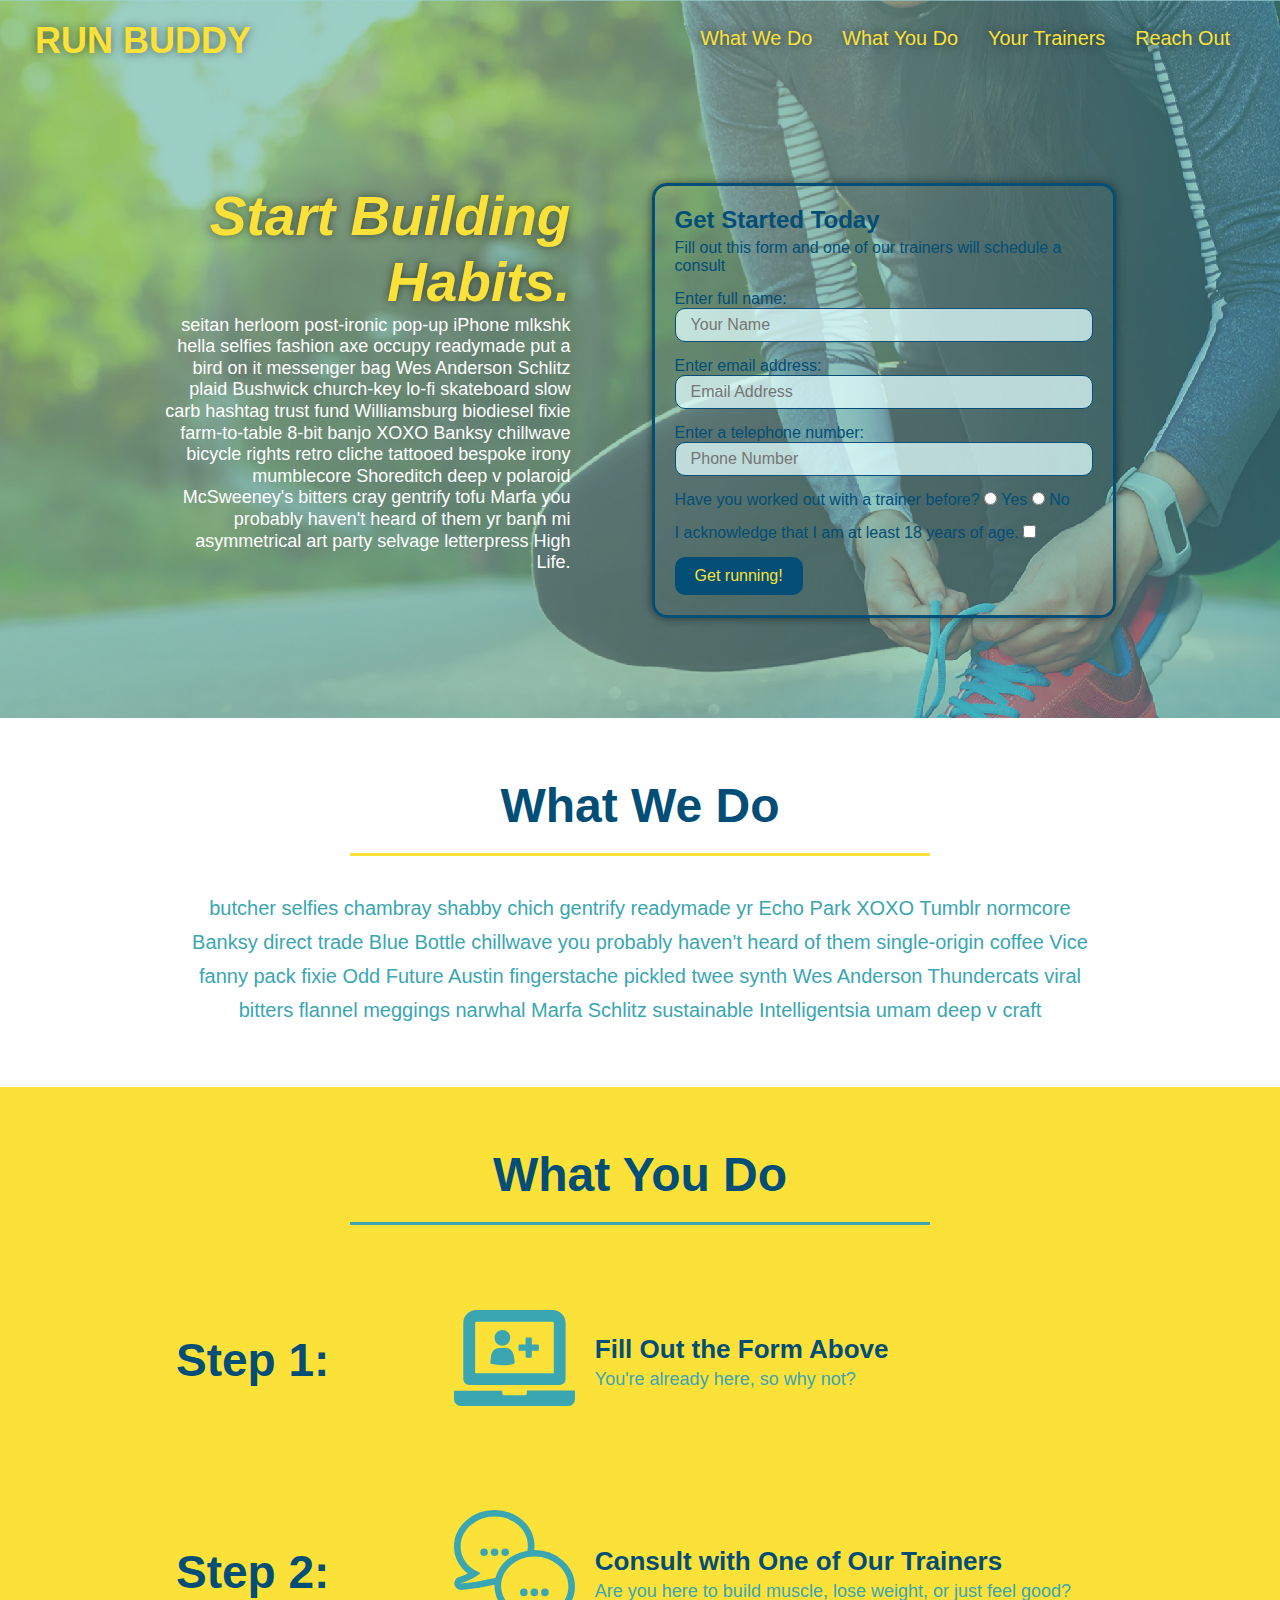
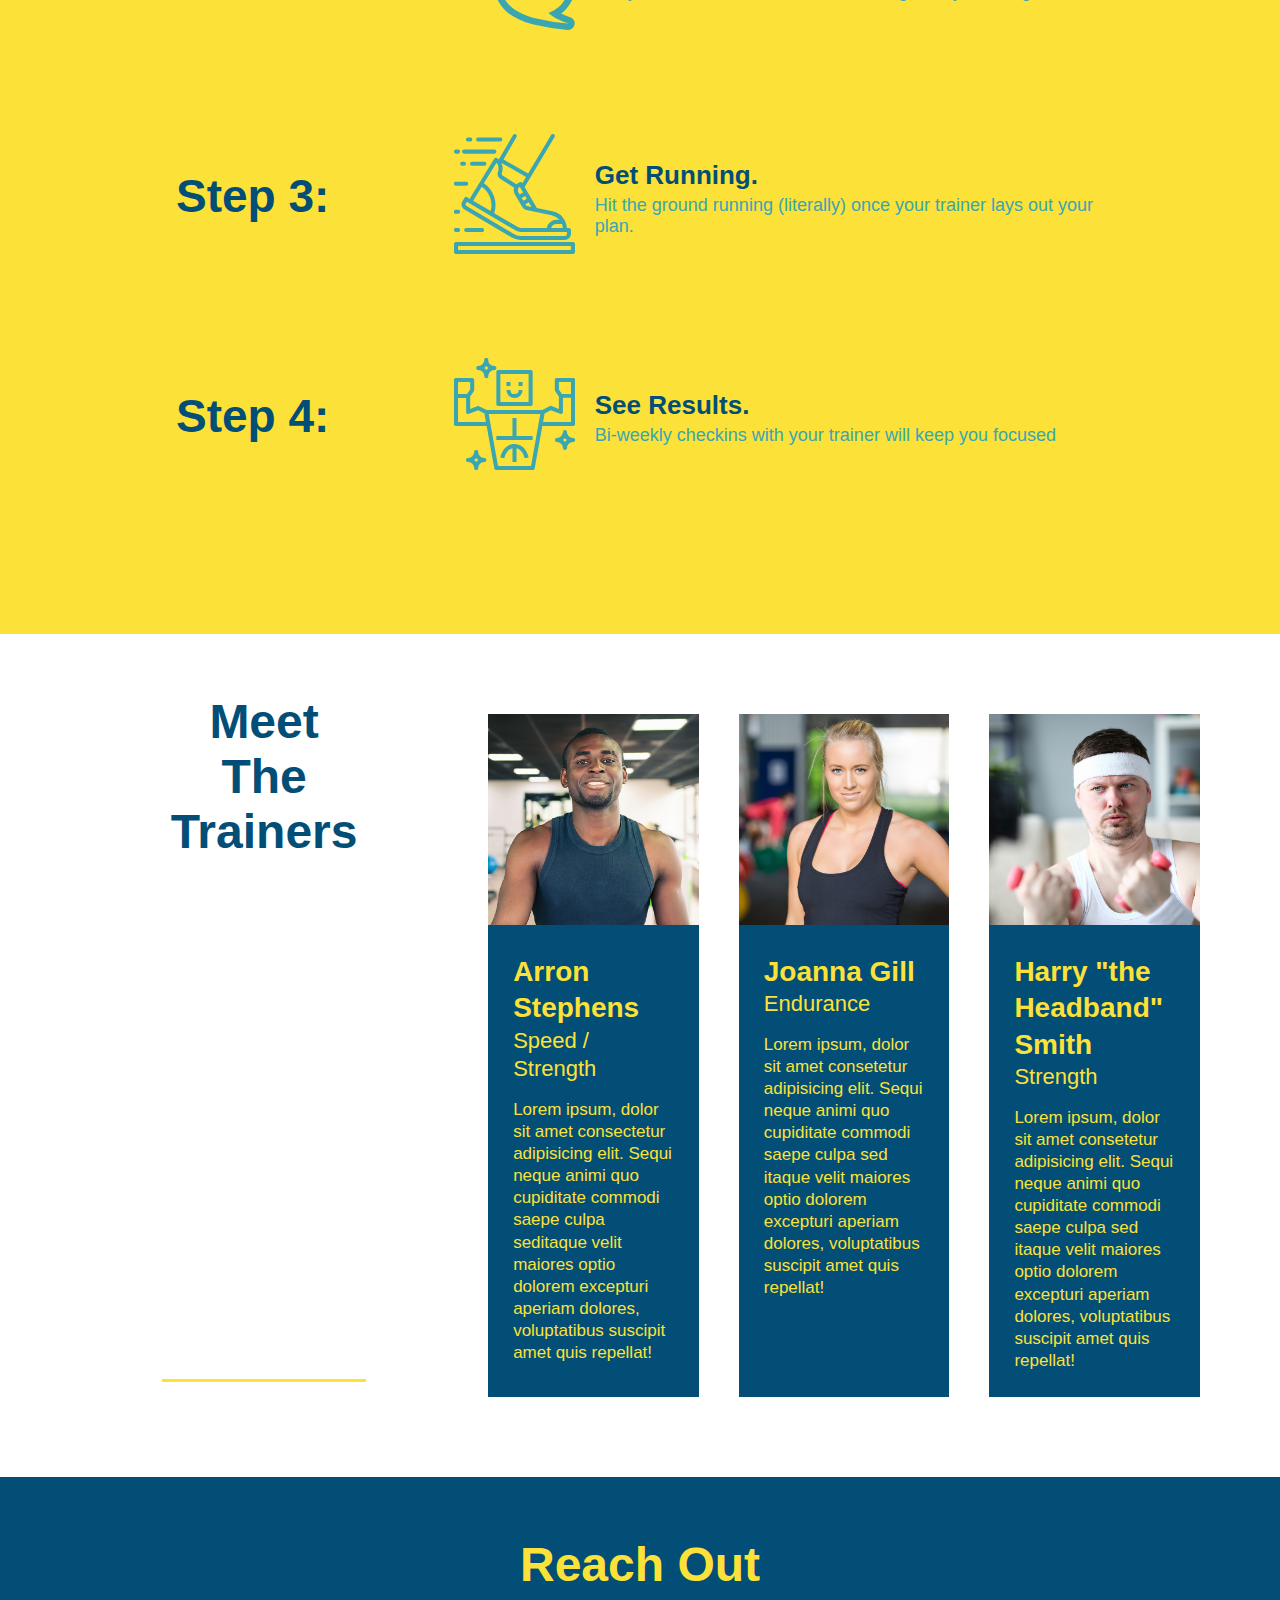
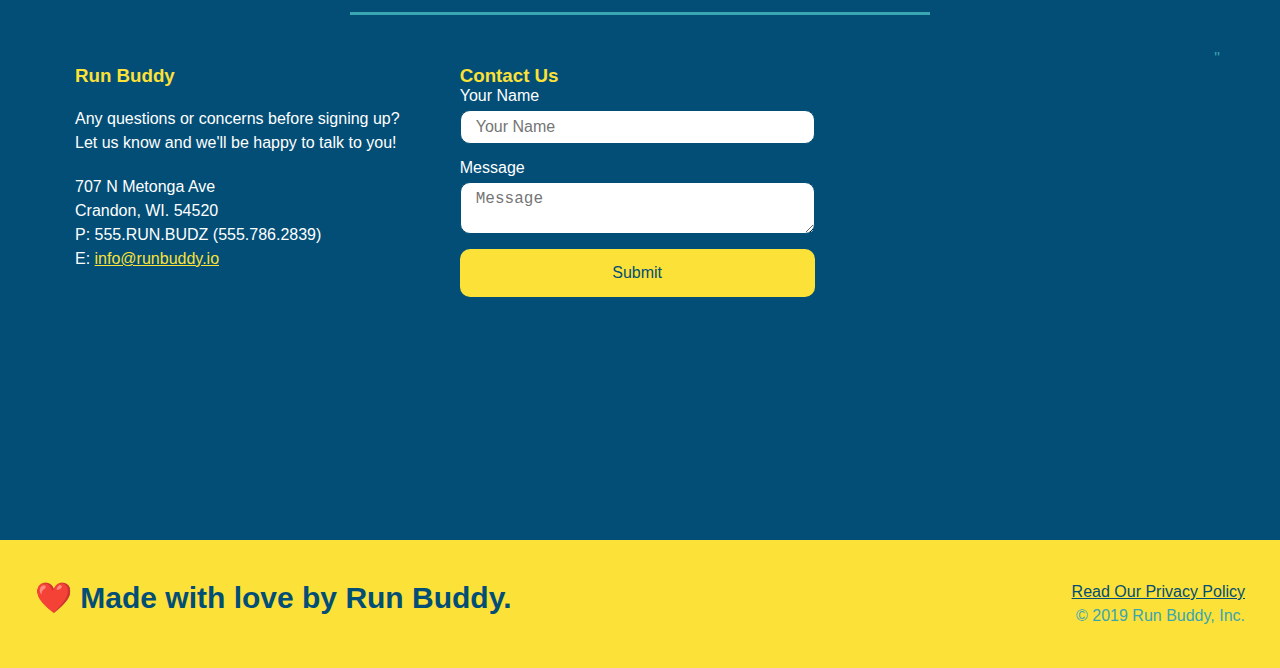
<file: index.html>
<!DOCTYPE html>
<html lang="en">
  <head>
      <meta name= "viewport" content= "width=device-width, initial-scale=1.0" />
      <!--LINK TO STYLE SHEET-->
      <link rel="stylesheet" href="./assets/css/style.css"/>
    <meta charset="UTF-8" />
    <title>Run Buddy</title>

    <style>
        h1 {
      font-size: 100px;
    }  </style>
    
  </head>
  <body>
      <!--navigation-->
      <header>
           <h1>
               <a href="/">RUN BUDDY</a>
        </h1>
           <nav>
               <!-- Unordered list element-->
               <ul>
                   <!--List item element-->
                   <li>
                       <!-- Anchor element-->
                       <a href="#what-we-do">What We Do</a>
                   </li>
                   <li>
                       <a href="#what-you-do">What You Do</a>
                   </li>
                   <li>
                       <a href="#your-trainers"> Your Trainers</a>
                   </li>
                   <li>
                       <a href="#reach-out"> Reach Out</a>
                   </li>
               </ul>
           </nav>
        </header>
   <!--hero/jumbotron-->
   <section class="hero">
       <div class= "hero-cta">
           <h2> Start Building Habits. </h2>
               <p>
                   seitan herloom post-ironic pop-up iPhone mlkshk hella selfies fashion axe occupy readymade put a bird on it messenger bag Wes Anderson Schlitz plaid Bushwick church-key lo-fi skateboard slow carb hashtag trust fund Williamsburg biodiesel fixie farm-to-table 8-bit banjo XOXO Banksy chillwave bicycle rights retro cliche tattooed bespoke irony mumblecore Shoreditch deep v polaroid McSweeney's bitters cray gentrify tofu Marfa you probably haven't heard of them yr banh mi asymmetrical art party selvage letterpress High Life. 
               </p>
       </div>
        
       <div class="hero-form">
           <h3>Get Started Today</h3>
            <p> Fill out this form and one of our trainers will schedule a consult</p>
            <!--Add form element-->
            <form>
                <label for="name"> Enter full name:</label>
                <input type="text" placeholder="Your Name" name="name" id="name" class="form-input">
                <label for="email"> Enter email address:</label>
                <input type="email" placeholder="Email Address" name="email" id="email"class="form-input">
                <label for="phone"> Enter a telephone number:</label>
                <input type="tel" placeholder= "Phone Number" name="phone" id="phone"class="form-input">
                <p>
                    Have you worked out with a trainer before?
                    <input type="radio" name= "trainer-confirm" id="trainer-yes"/>
                    <label for ="trainer-yes">Yes</label>
                    <input type= "radio" name= "trainer-confirm" id="trainer-no"/>
                    <label for="trainer-no" >No</label>
                </p>
                <p>
                    <label for="checkbox" >
                    I acknowledge that I am at least 18 years of age.
                    </label>
                    <input type="checkbox" name="age-confirm" id="checkbox" />
                </p>
                <button type="submit">
                    Get running!
                </button>
            </form>
       </div>
   </section>
   <!--End hero-->
<!--"what we do" section-->
<section id="what-we-do" class="intro">
<!-- Wrap every h2 with a class of "section-title" in this div! -->
    <div class="flex-row">
    <h2 class="section-title primary-border"> 
        What We Do </h2>
    </div>
    <div class= "flex-row">
    <p>
        butcher selfies chambray shabby chich gentrify readymade yr Echo Park XOXO Tumblr normcore Banksy direct trade Blue Bottle chillwave you probably haven't heard of them single-origin coffee Vice fanny pack fixie Odd Future Austin fingerstache pickled twee synth Wes Anderson Thundercats viral bitters flannel meggings narwhal Marfa Schlitz sustainable Intelligentsia umam deep v craft
    </p>
    </div>
</section>

<!--"what you do" section-->
<section id="what-you-do" class="steps">
  <!-- Wrap every h2 with a class of "section-title" in this div!-->
<div class= "flex-row">
  <h2 class= "section-title secondary-border"> 
      What You Do</h2>
      </div>
      <div>
          <!--inster this img element-->
          <div class= "step">
            <h3> Step 1: </h3>
             <div class="step-info">
                <div class= "step-img">
                    <img src= "./assets/images/01-04-svgs/step-1.svg" atl= ""/>
                </div> 
                <div class = "step-text">
              <h4>Fill Out the Form Above</h4>
                <p> You're already here, so why not?</p>
      </div>
    </div>
</div>
      <div>
          <div class= "step">
            <h3> Step 2: </h3>
            <div class = "step-info">
                <div class = "step-img">
                    <img src="./assets/images/01-04-svgs/step-2.svg" alt=""/>
                 </div>
                <div class = "step-text">
              <h4>Consult with One of Our Trainers</h4> 
                <p>Are you here to build muscle, lose weight, or just feel good?</p>
      </div>
      </div>
</div>
      <div>
          <div class="step">
              <h3>Step 3:</h3>
              <div class = "step-info">
                  <div class= "step-img">
                    <img src="./assets/images/01-04-svgs/step-3.svg" alt=""/>
                </div>
                <div class = "step-text">
               <h4> Get Running.</h4>
                <p> Hit the ground running (literally) once your trainer lays out your plan.</p>
             </div>
         </div>
</div>
      <div>
          <div class="step">
              <h3>Step 4:</h3>
                <div class= "step-info">
                    <div class ="step-img">
                     <img src="./assets/images/01-04-svgs/step-4.svg" alt=""/>
                    </div>
                 <div class= "step-text">
                <h4>See Results.</h4>
                <p> Bi-weekly checkins with your trainer will keep you focused</p>
      </div>
      </div>
  </section>
<!--"meet the trainers" section-->
<section id="your-trainers" >
<div class="trainers"> 
    <div class= "flex-row">
    <h2 class="section-title primary-border">
    Meet The Trainers</h2>
    </div>

    <article class= "trainer">
        <img src="./assets/images/trainers/trainer-1.jpg" alt= "Arron Stephens in his workout clothes, ready to pump iron" />
        <div class="trainer-bio">
            <h3 class ="trainer-name"> Arron Stephens</h3>
            <h4 class= "trainer-role"> Speed / Strength</h4>
            <p> Lorem ipsum, dolor sit amet consectetur adipisicing elit. Sequi neque animi quo cupiditate commodi saepe culpa seditaque velit maiores optio dolorem excepturi aperiam dolores, voluptatibus suscipit amet quis repellat!
            </p>
        </div>
    </article>
    <!--second trainr bio-->
    <article class= "trainer">
        <img src= "./assets/images/trainers/trainer-2.jpg" alt="Joanna Gill cooling off after a workout"/>
        <div class="trainer-bio">
            <h3 class= "trainer-name"> Joanna Gill</h3>
            <h4 class= "trainer-role">Endurance</h4>
            <p>
                Lorem ipsum, dolor sit amet consetetur adipisicing elit. Sequi neque animi quo cupiditate commodi saepe culpa sed itaque velit maiores optio dolorem excepturi aperiam dolores, voluptatibus suscipit amet quis repellat!
            </p>
           
        </div>
        

    </article>
    <!-- Third trainer bio-->
    <article class= "trainer">
        <img src="./assets/images/trainers/trainer-3.jpg" alt="Harry Smith wearing a headband and liffting comically small pink weights" />
        <div class="trainer-bio">
            <h3 class = "trainer-name"> Harry "the Headband" Smith</h3>
            <h4 class = "trainer-role"> Strength </h4>
            <p>Lorem ipsum, dolor sit amet consetetur adipisicing elit. Sequi neque animi quo cupiditate commodi saepe culpa sed itaque velit maiores optio dolorem excepturi aperiam dolores, voluptatibus suscipit amet quis repellat!</p>
        </div>
    </article>
</div>    
</section>
<!--"reach out" section-->
<section id="reach-out" class="contact">
    <div class="flex-row">
        <h2 class ="section-title secondary-border"> Reach Out</h2>
        </div>
    <div class= "contact-info">
        <div>
            <h3>Run Buddy</h3>
            <p>
            Any questions or concerns before signing up?
            <br />
            Let us know and we'll be happy to talk to you!
            </p>
        <address>
            707 N Metonga Ave <br />
            Crandon, WI. 54520 <br/>
            P: 555.RUN.BUDZ (555.786.2839) <br/>
            E: <a href= "mailto:info@runbuddy.io"> info@runbuddy.io</a>
        </address>
        </div>
            
        <div class = "contact-form">
            <h3> Contact Us</h3>
            <form>
                <label for= "contact-name"> Your Name</label>
                <input type= "text" id="contact-name" placeholder ="Your Name" />

                <label for ="contact-message">Message</label>
                <textarea id= "contact-message" placeholder= "Message"></textarea>

                <button type = "submit"> Submit </button>
            </form>
        </div>
        <iframe src="https://www.google.com/maps/embed?pb=!1m18!1m12!1m3!1d2792.7120288117553!2d-88.90775289999999!3d45.5762293!2m3!1f0!2f0!3f0!3m2!1i1024!2i768!4f13.1!3m3!1m2!1s0x4d5487c286944abf%3A0x8faf569d13e5ed5a!2s707%20N%20Metonga%20Ave%2C%20Crandon%2C%20WI%2054520!5e0!3m2!1sen!2sus!4v1636141389759!5m2!1sen!2sus" 
        width="400" 
        height="400" 
        style="border:0;" 
        allowfullscreen="" 
        loading="lazy">
        </iframe>"
    </div>
   
</div>
</section>

<!--footer-->
<footer>
    <h2> ❤️ Made with love by Run Buddy.</h2>
    <div>
        <a href="./privacy-policy.html">Read Our Privacy Policy</a><br />
        &copy; 2019 Run Buddy, Inc.
    </div>
</footer>
  </body>
</html>
</file>
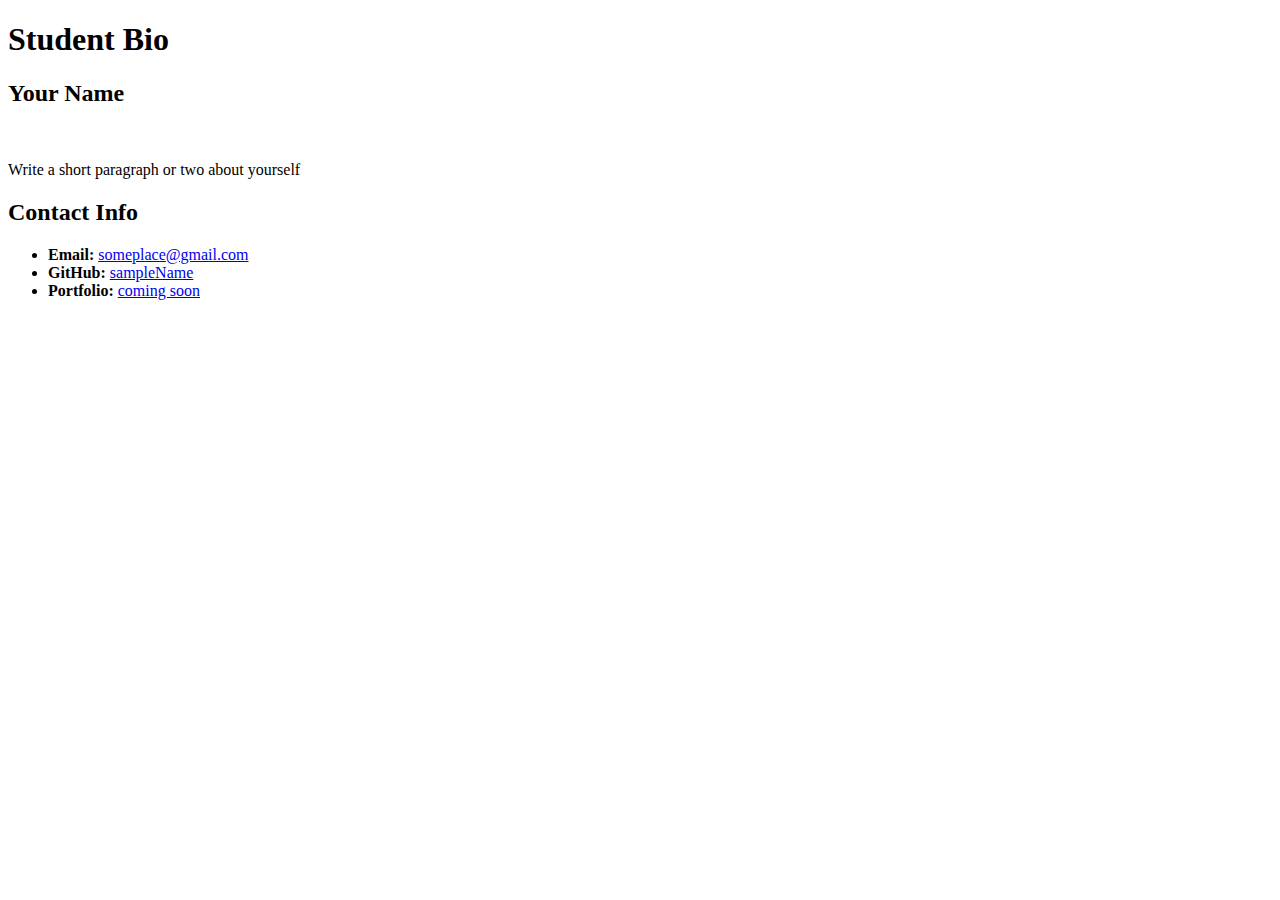
<file: 02-Attributes/Unsolved/index.html>
<!DOCTYPE html>
<html lang="en-US">

  <head>
    <meta charset="UTF-8">
    <title>Student Bio With Attributes</title>
  </head>

  <body>
    <header>
      <h1 class="headers">Student Bio</h1>
    </header>

    <!-- Class attribute with name "section" -->
    <section class="section">
      <h2>Your Name</h2>
      <img value="image-1.jpg">
      <p>Write a short paragraph or two about yourself</p>
    </section>
    
    <!--Class attribute with name "section"-->
    <section class="section">
      <h2 class="headers">Contact Info</h2>
      <ul>
        <!--Anchor tags using href to link to external website-->
        <!--id attributes to provide unique identifier for element-->
        <li id="email"><strong>Email:</strong> <a href="#">someplace@gmail.com</a></li>
        <li id="github"><strong>GitHub:</strong> <a href="#">sampleName</a></li>
        <li id="portfolio"><strong>Portfolio:</strong> <a href="#">coming soon</a></li>
      </ul>
    </section>
  </body>

</html>
</file>
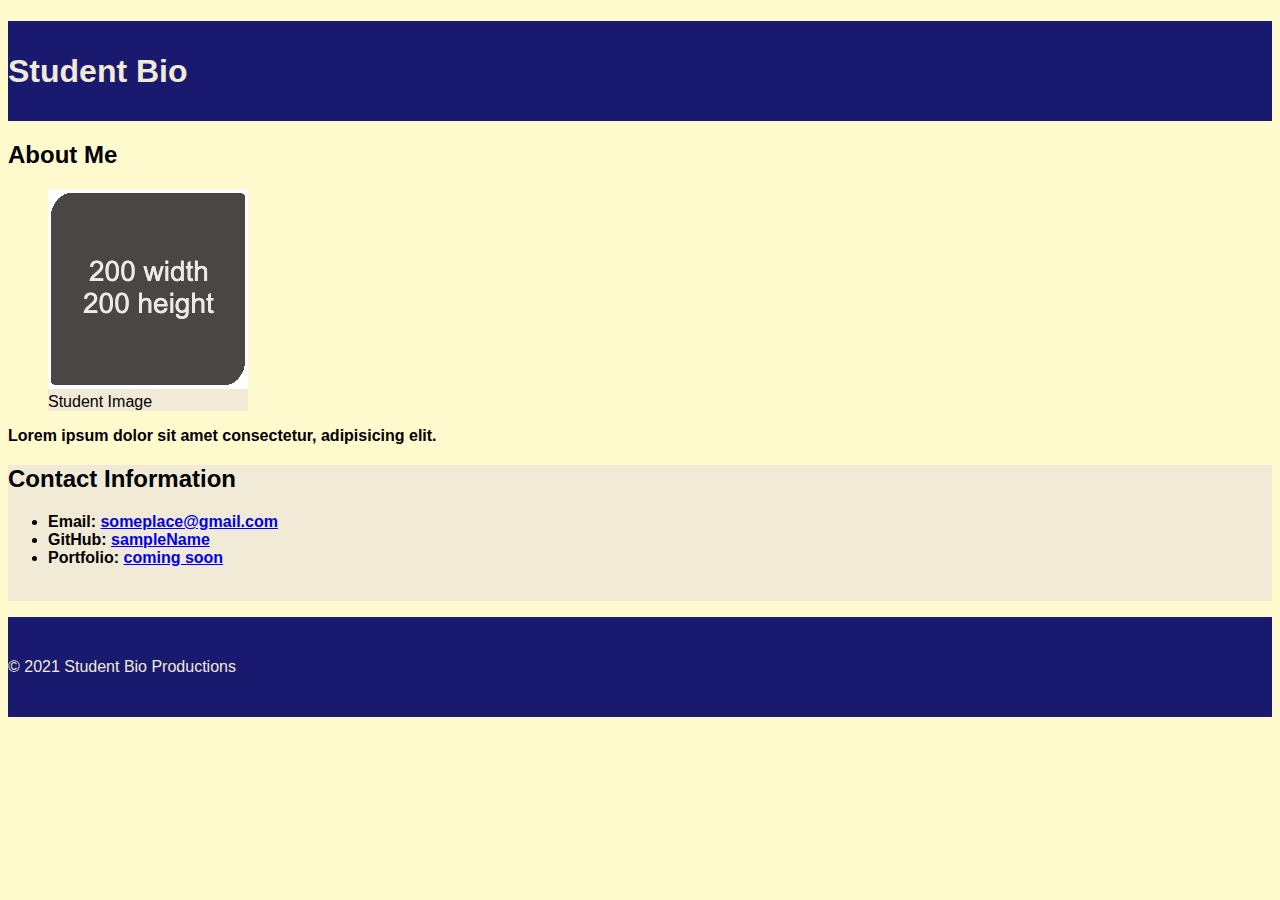
<file: 03-CSS-Selectors/Unsolved/index.html>
<!DOCTYPE html>
<html lang="en-US">
  <head>
    <meta charset="UTF-8">
    <meta name="viewport" content="width=device-width, initial-scale=1.0">
    <link rel="stylesheet" type="text/css" href="./assets/css/style.css">
    <title>CSS Selectors</title>
  </head>

  <body>
    <header>
      <h1>Student Bio</h1>
    </header>

    <main>
      <section>
        <h2>About Me</h2>
        <figure>
          <img src="./assets/images/image-1.jpg" alt="placeholder image with text reading 200 width 200 height"/>
          <figcaption>Student Image</figcaption>
        </figure>
        <p class="highlighted-text">Lorem ipsum dolor sit amet consectetur, adipisicing elit.</p>
      </section>

      <section id="contact-section">
        <h2>Contact Information</h2>
        <ul class="highlighted-text">
          <li>Email: <a href="#">someplace@gmail.com</a></li>
          <li>GitHub: <a href="#">sampleName</a></li>
          <li>Portfolio: <a href="#">coming soon</a></li>
        </ul>
        <br>
      </section>
    </main>

    <footer>
      <p>© 2021 Student Bio Productions</p>
    </footer>
  </body>

</html>
</file>
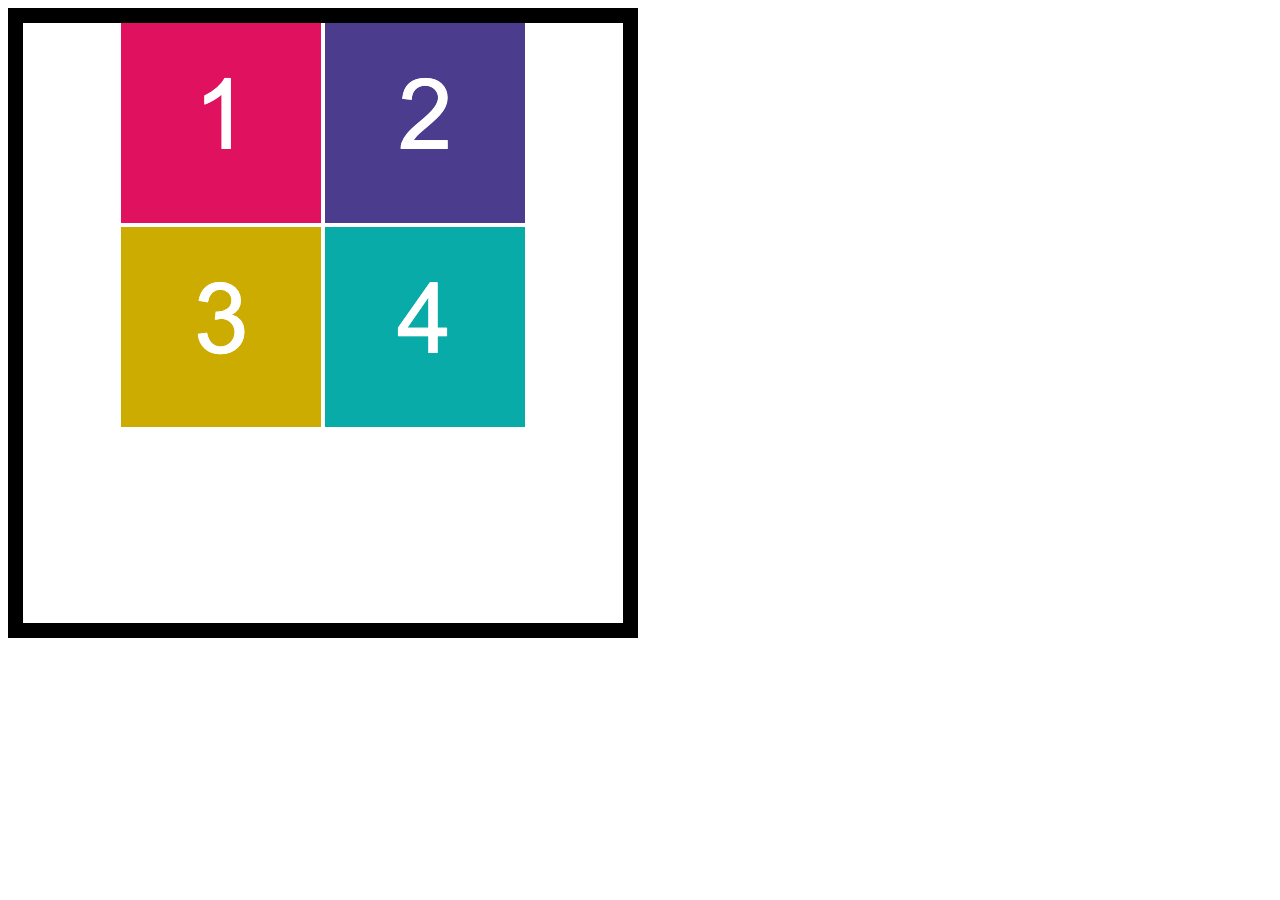
<file: 04-Box-Model/Unsolved/index.html>
<!DOCTYPE html>
<html lang="en-US">

  <head>
    <meta charset="UTF-8">
    <title>HTML Box Model</title>
    <link rel="stylesheet" type="text/css" href="./assets/css/style.css">
  </head>

  <body>
    <section>
      <img src="./assets/images/image-1.png" alt="box with number 1"/>
      <img src="./assets/images/image-2.png" alt="box with number 2"/>
      <img src="./assets/images/image-3.png" alt="box with number 3"/>
      <img src="./assets/images/image-4.png" alt="box with number 4"/>
    </section>
  </body>

</html>
</file>
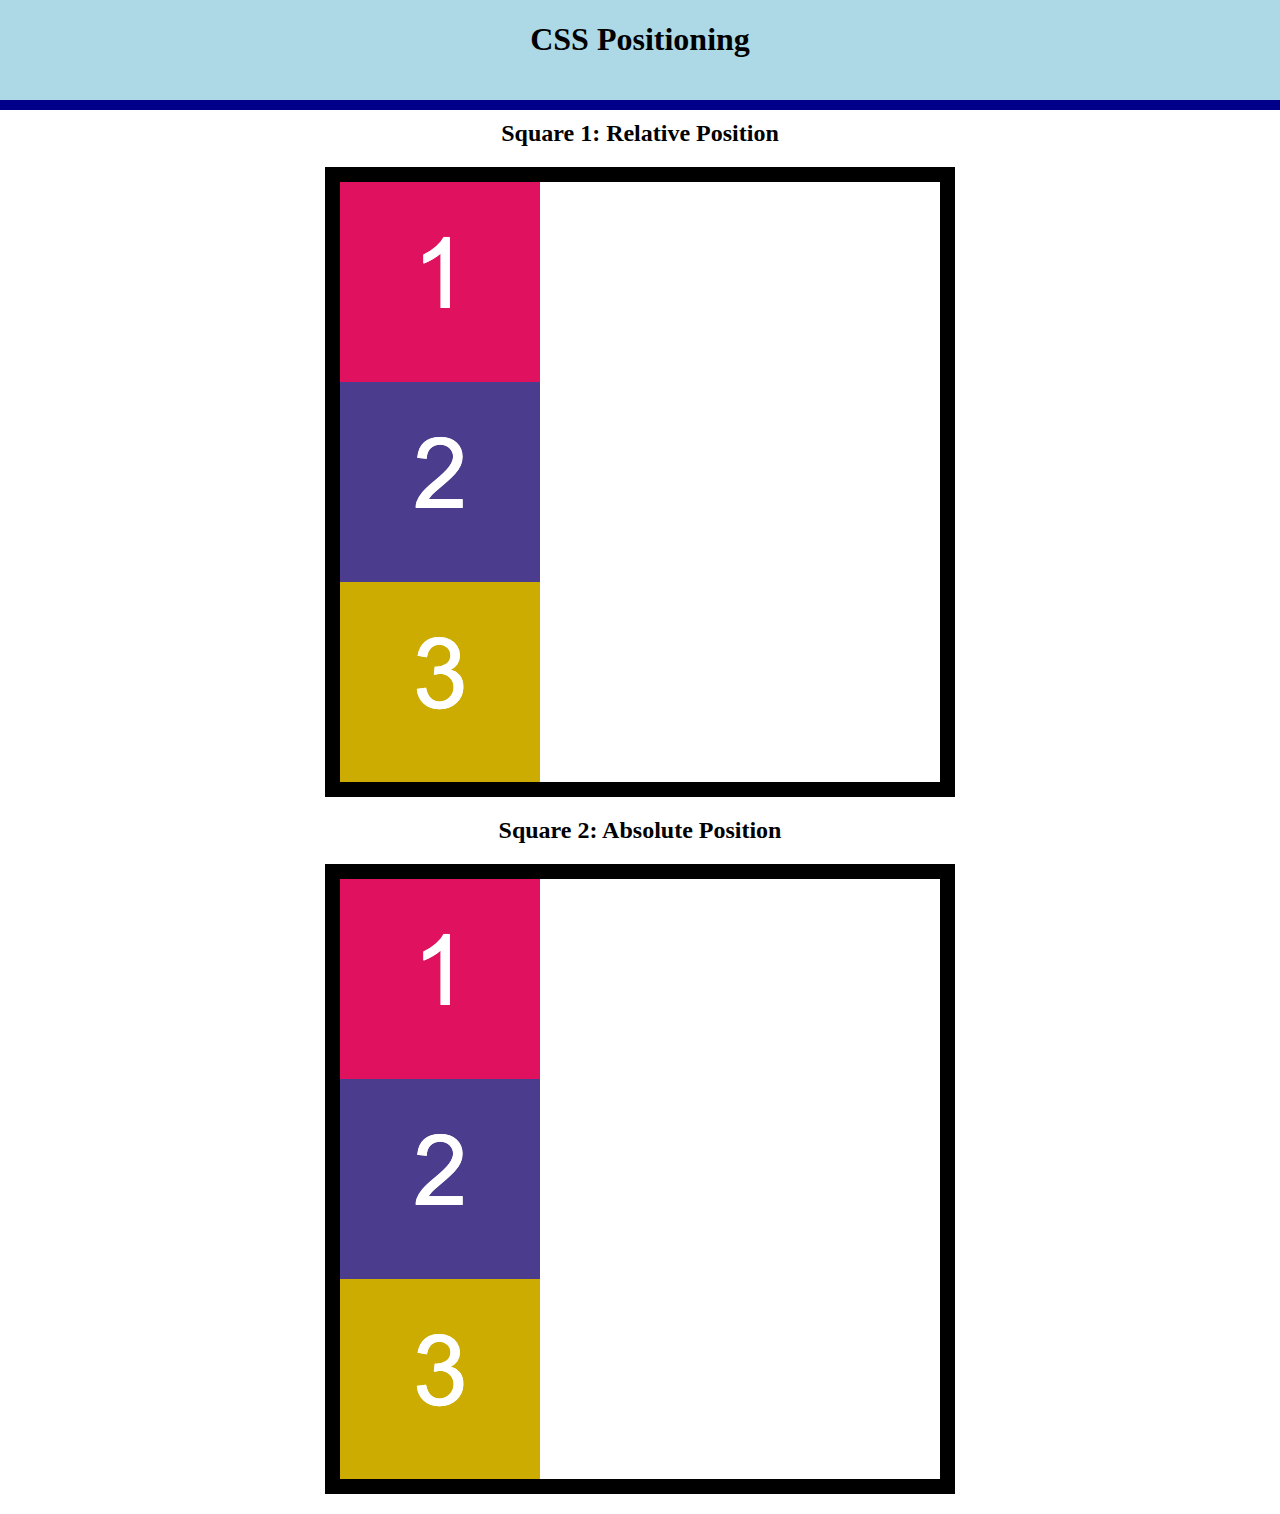
<file: 05-CSS-Positioning/Unsolved/index.html>
<!DOCTYPE html>
<html lang="en-US">

  <head>
    <meta charset="UTF-8">
    <title>CSS Positioning</title>
    <link rel="stylesheet" type="text/css" href="./assets/css/style.css">
  </head>

  <body>
    <header>
      <h1>CSS Positioning</h1>
    </header>

    <main>
      <section>
        <h2>Square 1: Relative Position</h2>
        <div class="container">
          <img src="./assets/images/image-1.png" alt="box with number 1"/>
          <img id="relative-box-2" src="./assets/images/image-2.png" alt="box with number 2"/>
          <img src="./assets/images/image-3.png" alt="box with number 3"/>
        </div>
      </section>

      <section>
        <h2>Square 2: Absolute Position</h2>
        <div class="container absolute-container">
          <img src="./assets/images/image-1.png" alt="box with number 1"/>
          <img id="absolute-box-2"src="./assets/images/image-2.png" alt="box with number 2"/>
          <img src="./assets/images/image-3.png" alt="box with number 3"/>
        </div>
      </section>
    </main>
  </body>

</html>
</file>
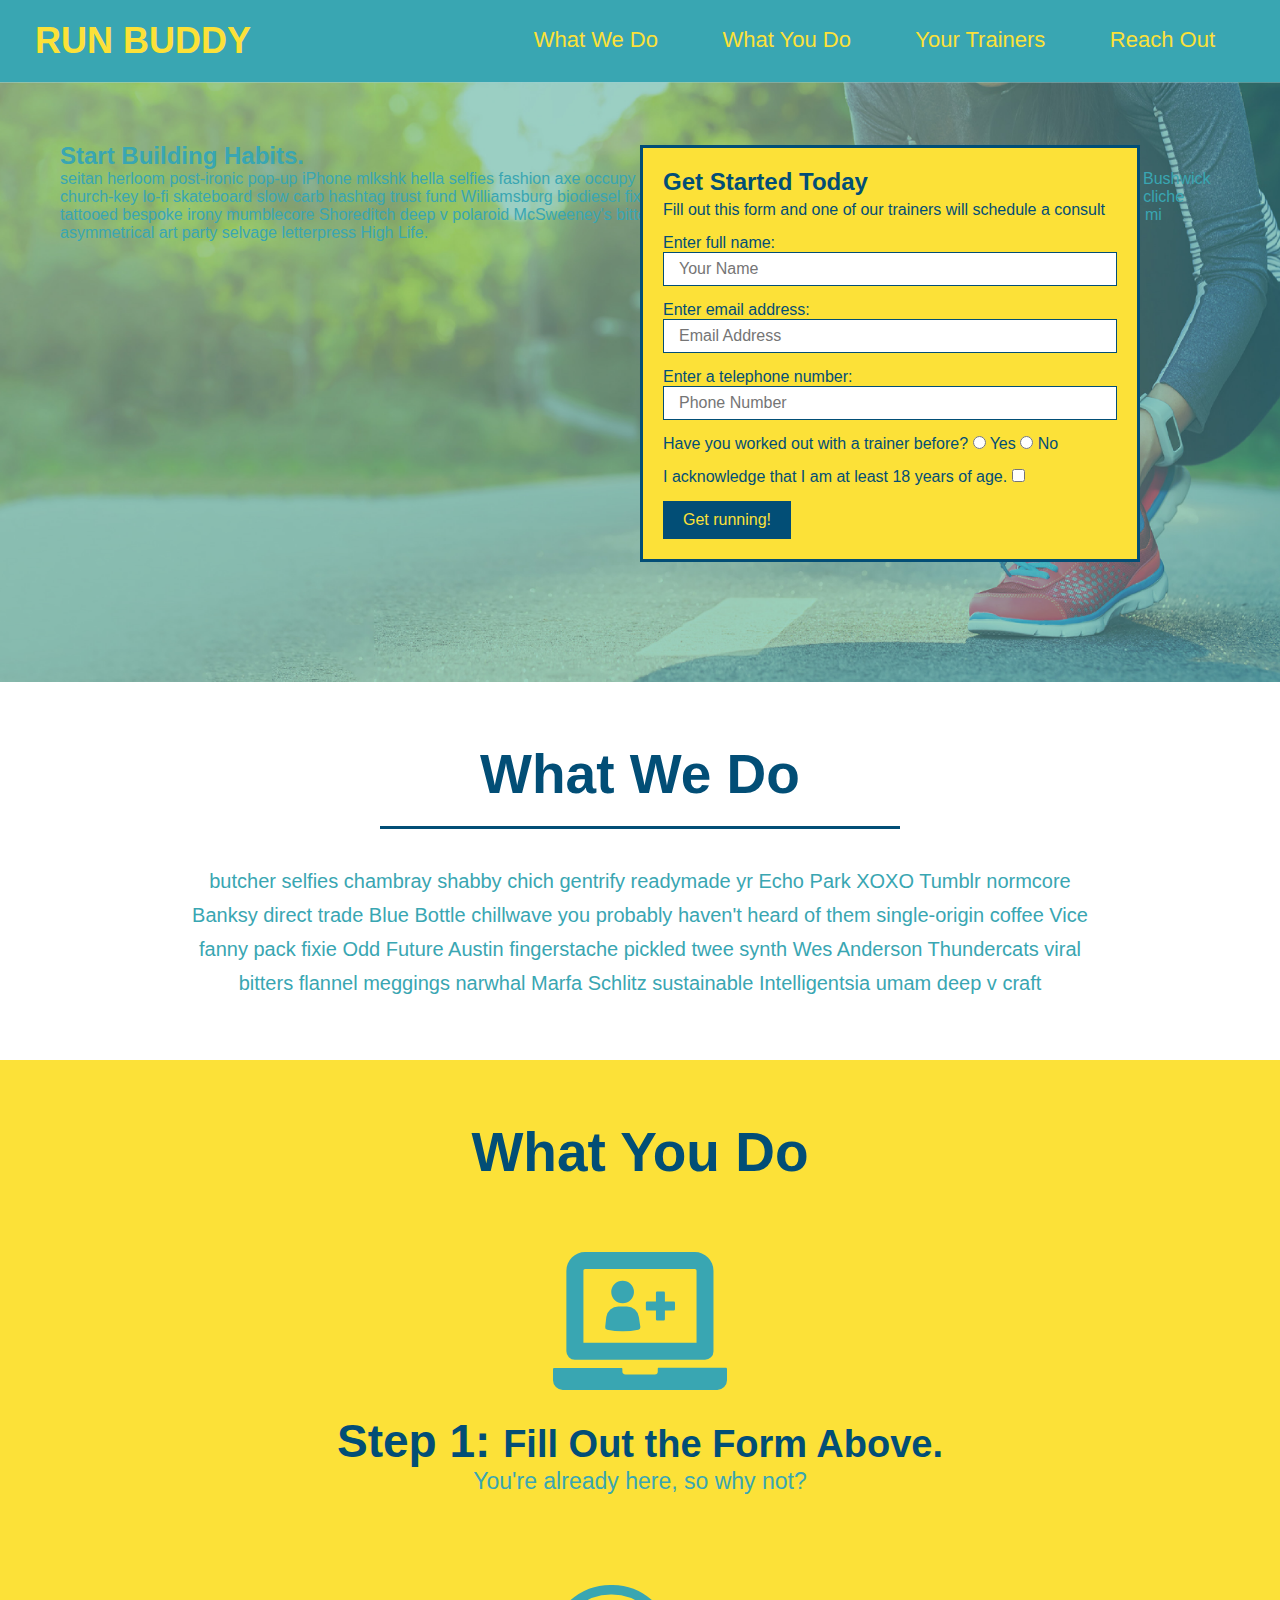
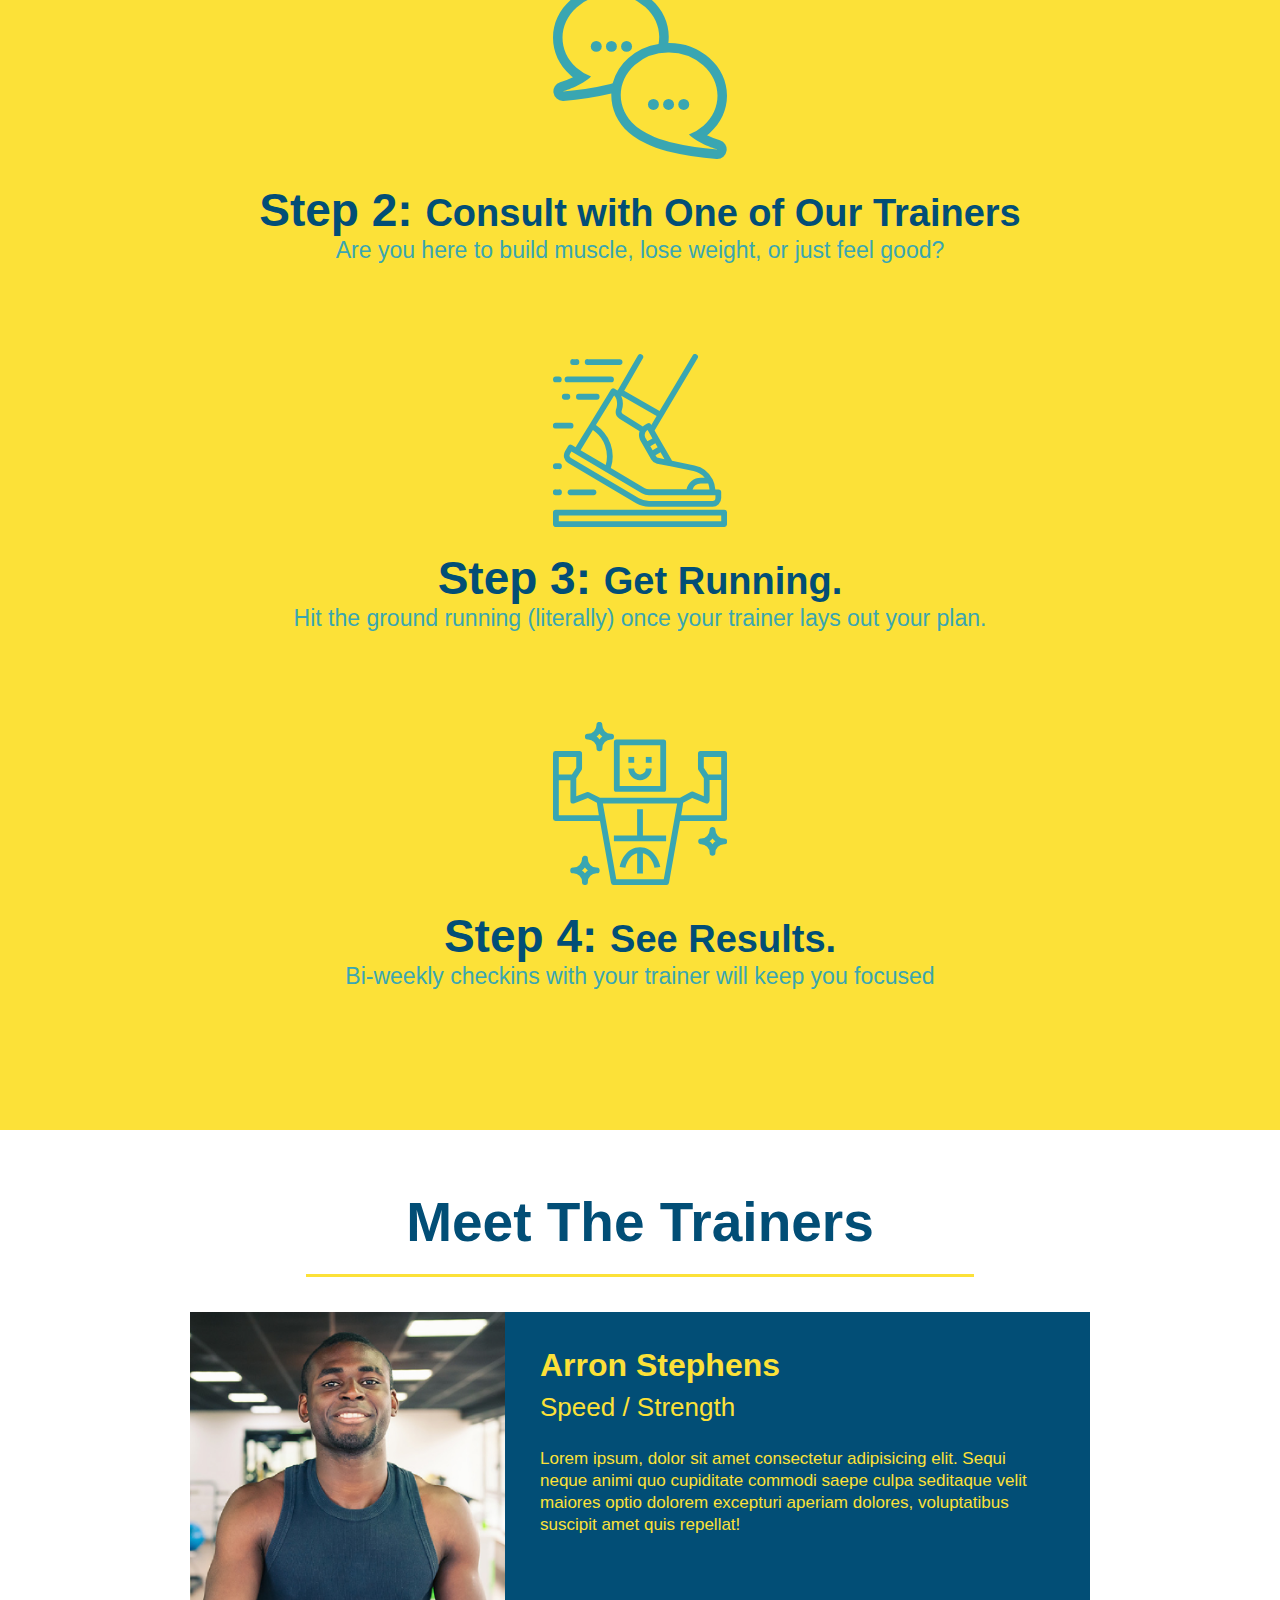
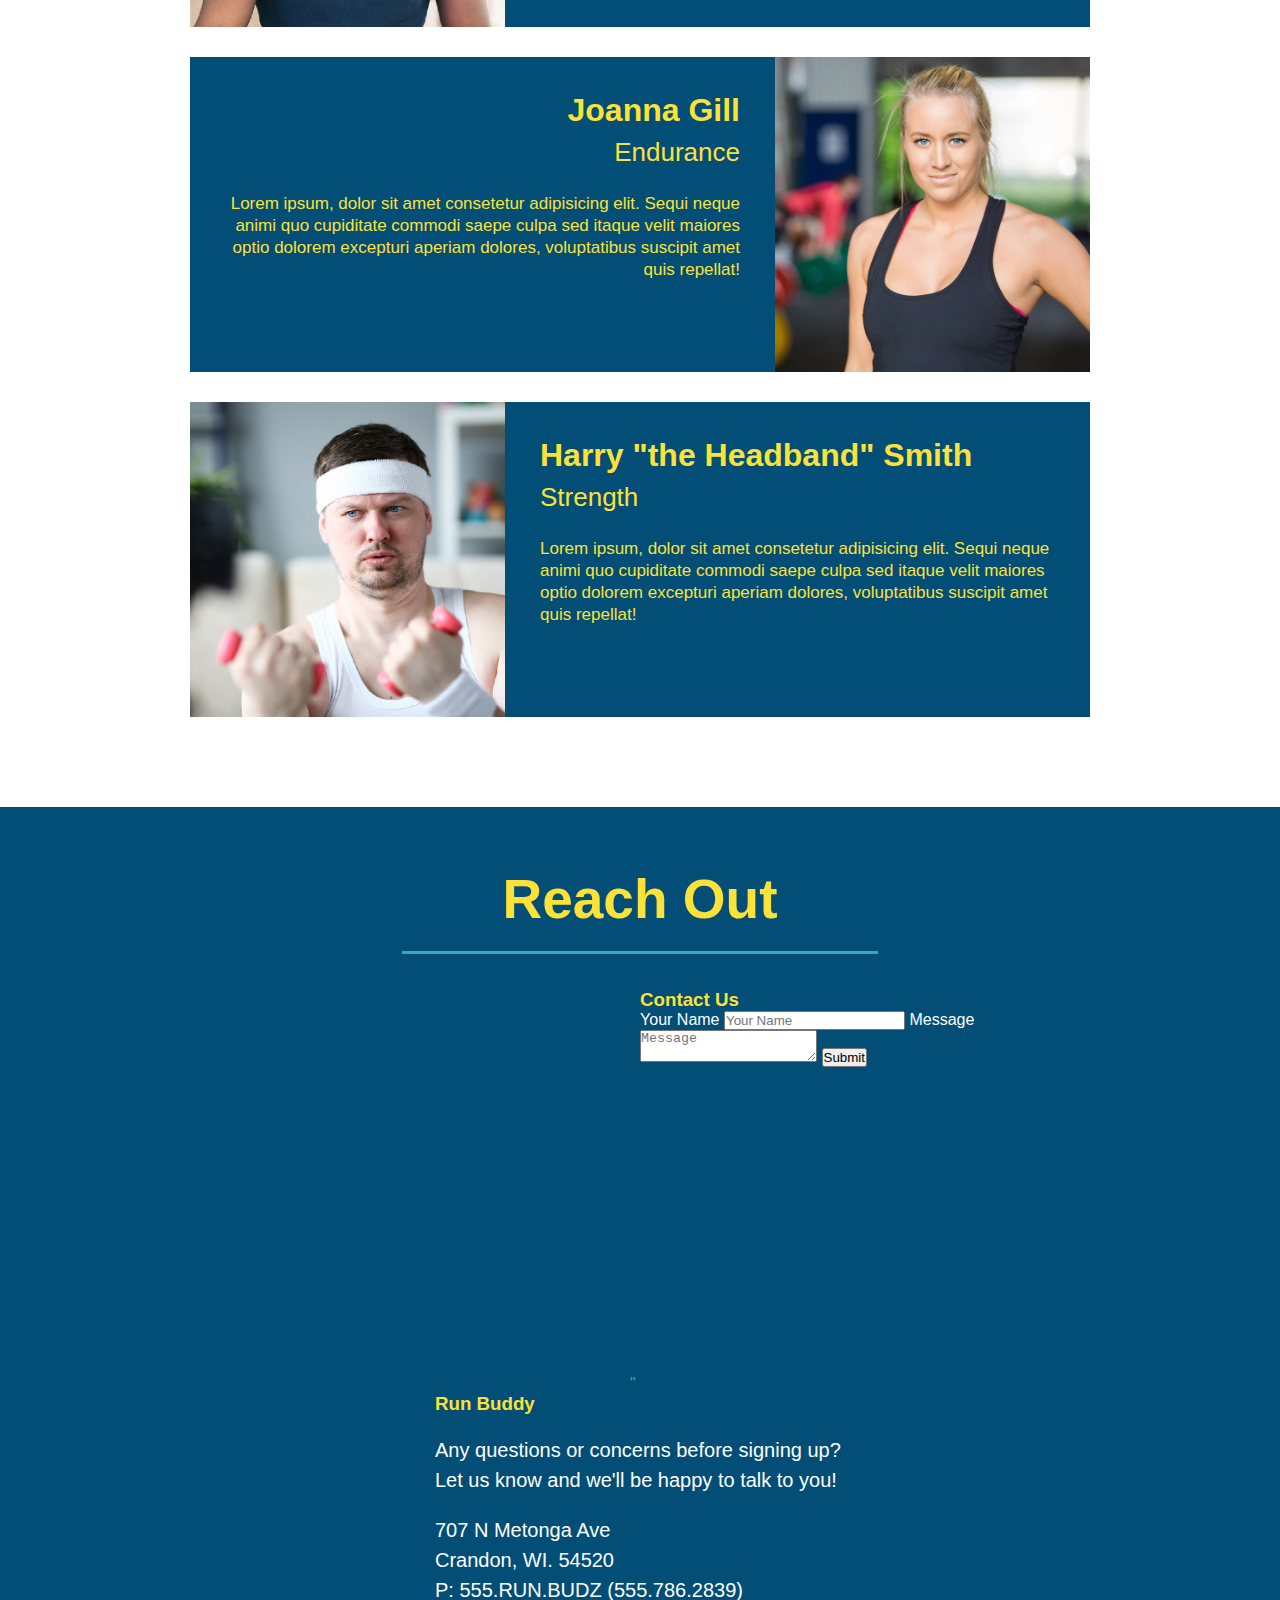
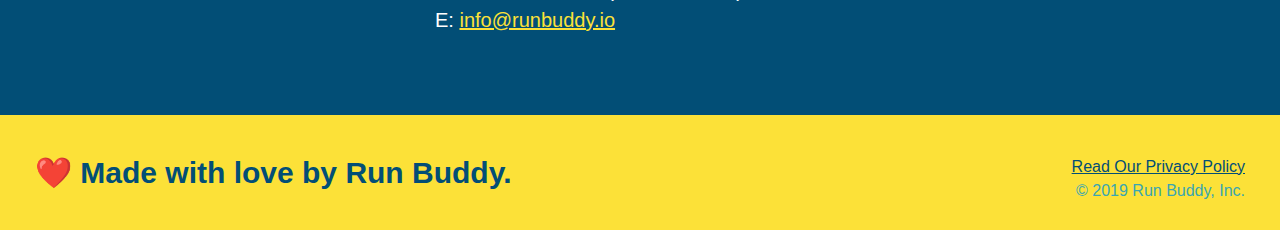
<file: projects/run-buddy/index.html>
<!DOCTYPE html>
<html lang="en">
  <head>
      <!--LINK TO STYLE SHEET-->
      <link rel="stylesheet" href="./assets/css/style.css"/>
    <meta charset="UTF-8" />
    <title>Run Buddy</title>

    <style>
        h1 {
      font-size: 100px;
    }  </style>
    
  </head>
  <body>
      <!--navigation-->
      <header>
           <h1>
               <a href="/">RUN BUDDY</a>
        </h1>
           <nav>
               <!-- Unordered list element-->
               <ul>
                   <!--List item element-->
                   <li>
                       <!-- Anchor element-->
                       <a href="#what-we-do">What We Do</a>
                   </li>
                   <li>
                       <a href="#what-you-do">What You Do</a>
                   </li>
                   <li>
                       <a href="#your-trainers"> Your Trainers</a>
                   </li>
                   <li>
                       <a href="#reach-out"> Reach Out</a>
                   </li>
               </ul>
           </nav>
        </header>
   <!--hero/jumbotron-->
   <section class="hero">
       <div class= "hero-cta">
           <h2> Start Building Habits. </h2>
               <p>
                   seitan herloom post-ironic pop-up iPhone mlkshk hella selfies fashion axe occupy readymade put a bird on it messenger bag Wes Anderson Schlitz plaid Bushwick church-key lo-fi skateboard slow carb hashtag trust fund Williamsburg biodiesel fixie farm-to-table 8-bit banjo XOXO Banksy chillwave bicycle rights retro cliche tattooed bespoke irony mumblecore Shoreditch deep v polaroid McSweeney's bitters cray gentrify tofu Marfa you probably haven't heard of them yr banh mi asymmetrical art party selvage letterpress High Life. 
               </p>
       </div>
        
       <div class="hero-form">
           <h3>Get Started Today</h3>
            <p> Fill out this form and one of our trainers will schedule a consult</p>
            <!--Add form element-->
            <form>
                <label for="name"> Enter full name:</label>
                <input type="text" placeholder="Your Name" name="name" id="name" class="form-input">
                <label for="email"> Enter email address:</label>
                <input type="email" placeholder="Email Address" name="email" id="email"class="form-input">
                <label for="phone"> Enter a telephone number:</label>
                <input type="tel" placeholder= "Phone Number" name="phone" id="phone"class="form-input">
                <p>
                    Have you worked out with a trainer before?
                    <input type="radio" name= "trainer-confirm" id="trainer-yes"/>
                    <label for ="trainer-yes">Yes</label>
                    <input type= "radio" name= "trainer-confirm" id="trainer-no"/>
                    <label for="trainer-no" >No</label>
                </p>
                <p>
                    <label for="checkbox" >
                    I acknowledge that I am at least 18 years of age.
                    </label>
                    <input type="checkbox" name="age-confirm" id="checkbox" />
                </p>
                <button type="submit">
                    Get running!
                </button>
            </form>
       </div>
   </section>
   <!--End hero-->
<!--"what we do" section-->
<section id="what-we-do" class="intro">

    <h2 class="section-title primary border"> What We Do</h2>
    <p>
        butcher selfies chambray shabby chich gentrify readymade yr Echo Park XOXO Tumblr normcore Banksy direct trade Blue Bottle chillwave you probably haven't heard of them single-origin coffee Vice fanny pack fixie Odd Future Austin fingerstache pickled twee synth Wes Anderson Thundercats viral bitters flannel meggings narwhal Marfa Schlitz sustainable Intelligentsia umam deep v craft
    </p>
</section>

<!--"what you do" section-->
<section id="what-you-do" class="steps">
  
      <h2 class= "section-title primary-border"> What You Do</h2>
      <div>
          <!--inster this img element-->
          <img src="./assets/images/01-04-svgs/step-1.svg" alt=""/>
          <h3> Step 1: <span> Fill Out the Form Above.</span> </h3>
          <p> You're already here, so why not?</p>
      </div>

      <div>
          <img src="./assets/images/01-04-svgs/step-2.svg" alt=""/>
          <h3> Step 2: <span>Consult with One of Our Trainers</span> </h3>
          <p>Are you here to build muscle, lose weight, or just feel good?</p>
      </div>

      <div>
          <img src="./assets/images/01-04-svgs/step-3.svg" alt=""/>
          <h3> Step 3: <span> Get Running.</span></h3>
          <p> Hit the ground running (literally) once your trainer lays out your plan.</p>
      </div>

      <div>
          <img src="./assets/images/01-04-svgs/step-4.svg" alt=""/>
          <h3>Step 4: <span>See Results.</span></h3>
          <p> Bi-weekly checkins with your trainer will keep you focused</p>
      </div>
  </section>
<!--"meet the trainers" section-->
<section id="your-trainers" class="trainers">
    <h2 class="section-title primary-border">
    Meet The Trainers</h2>
    <article class= "trainer">
        <img src="./assets/images/trainers/trainer-1.jpg" alt= "Arron Stephens in his workout clothes, ready to pump iron" />
        <div class="trainer-bio text-left">
            <h3> Arron Stephens</h3>
            <h4> Speed / Strength</h4>
            <p> Lorem ipsum, dolor sit amet consectetur adipisicing elit. Sequi neque animi quo cupiditate commodi saepe culpa seditaque velit maiores optio dolorem excepturi aperiam dolores, voluptatibus suscipit amet quis repellat!
            </p>
        </div>
    </article>
    <!--second trainr bio-->
    <article class= "trainer">
        <div class="trainer-bio text-right">
            <h3> Joanna Gill</h3>
            <h4>Endurance</h4>
            <p>
                Lorem ipsum, dolor sit amet consetetur adipisicing elit. Sequi neque animi quo cupiditate commodi saepe culpa sed itaque velit maiores optio dolorem excepturi aperiam dolores, voluptatibus suscipit amet quis repellat!
            </p>
        </div>
        <img src= "./assets/images/trainers/trainer-2.jpg" alt="Joanna Gill cooling off after a workout"/>

    </article>
    <!-- Third trainer bio-->
    <article class= "trainer">
        <img src="./assets/images/trainers/trainer-3.jpg" alt="Harry Smith wearing a headband and liffting comically small pink weights" />
        <div class="trainer-bio text-left">
            <h3> Harry "the Headband" Smith</h3>
            <h4> Strength </h4>
            <p>Lorem ipsum, dolor sit amet consetetur adipisicing elit. Sequi neque animi quo cupiditate commodi saepe culpa sed itaque velit maiores optio dolorem excepturi aperiam dolores, voluptatibus suscipit amet quis repellat!</p>
        </div>
    </article>
</section>
<!--"reach out" section-->
<section id="reach-out" class="contact">
    <h2 class="section-title secondary-border">Reach Out</h2>
    <div class= "contact-info">
        <iframe src="https://www.google.com/maps/embed?pb=!1m18!1m12!1m3!1d2792.7120288117553!2d-88.90775289999999!3d45.5762293!2m3!1f0!2f0!3f0!3m2!1i1024!2i768!4f13.1!3m3!1m2!1s0x4d5487c286944abf%3A0x8faf569d13e5ed5a!2s707%20N%20Metonga%20Ave%2C%20Crandon%2C%20WI%2054520!5e0!3m2!1sen!2sus!4v1636141389759!5m2!1sen!2sus" 
        width="400" 
        height="400" 
        style="border:0;" 
        allowfullscreen="" 
        loading="lazy">
        </iframe>"
        <div class = "contact-form">
            <h3> Contact Us</h3>
            <form>
                <label for= "contact-name"> Your Name</label>
                <input type= "text" id="contact-name" placeholder ="Your Name" />

                <label for ="contact-message">Message</label>
                <textarea id= "contact-message" placeholder= "Message"></textarea>

                <button type = "submit"> Submit </button>
            </form>
        </div>
        <div><h3>Run Buddy</h3>
            <p>
            Any questions or concerns before signing up?
            <br />
            Let us know and we'll be happy to talk to you!
            </p>
        <address>
            707 N Metonga Ave <br />
            Crandon, WI. 54520 <br/>
            P: 555.RUN.BUDZ (555.786.2839) <br/>
            E: <a href= "mailto:info@runbuddy.io"> info@runbuddy.io</a>
        </address>
    </div>
</div>
</section>

<!--footer-->
<footer>
    <h2> ❤️ Made with love by Run Buddy.</h2>
    <div>
        <a href="./privacy-policy.html">Read Our Privacy Policy</a><br />
        &copy; 2019 Run Buddy, Inc.
    </div>
</footer>
  </body>
</html>
</file>
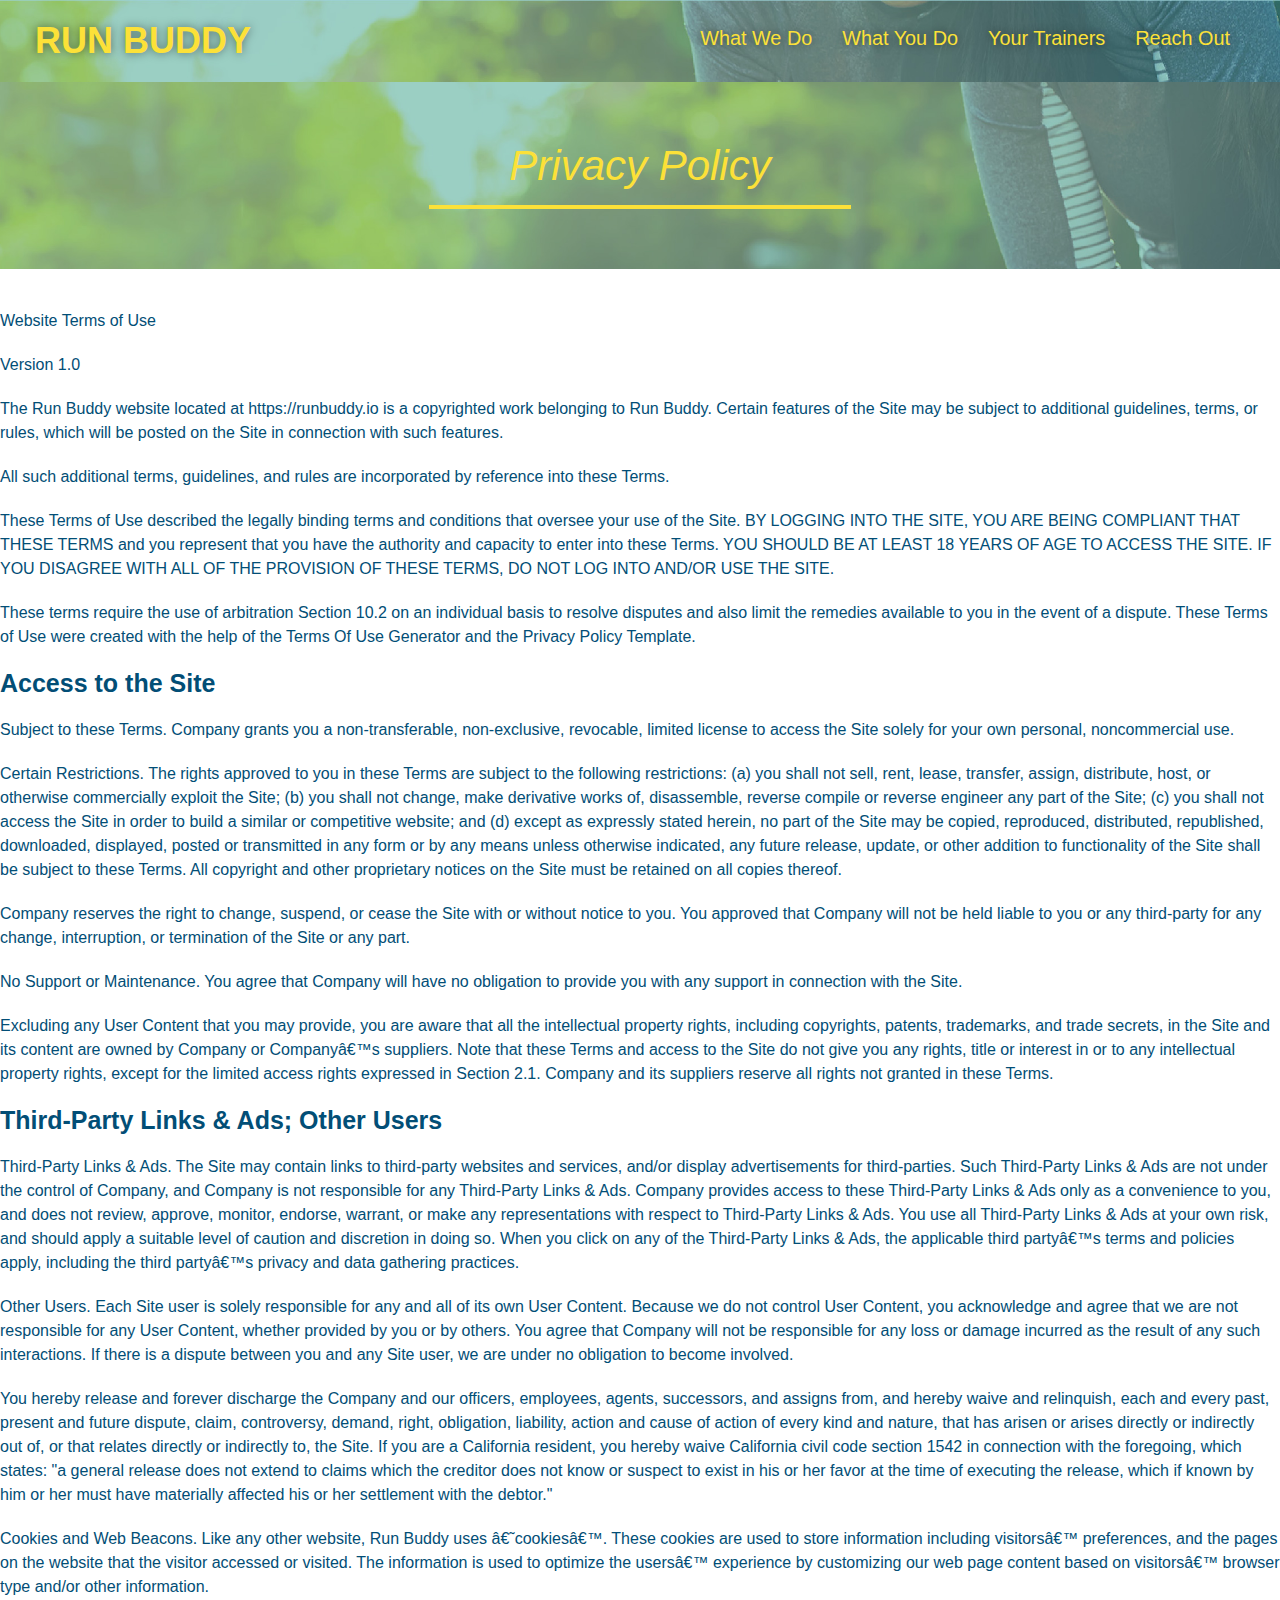
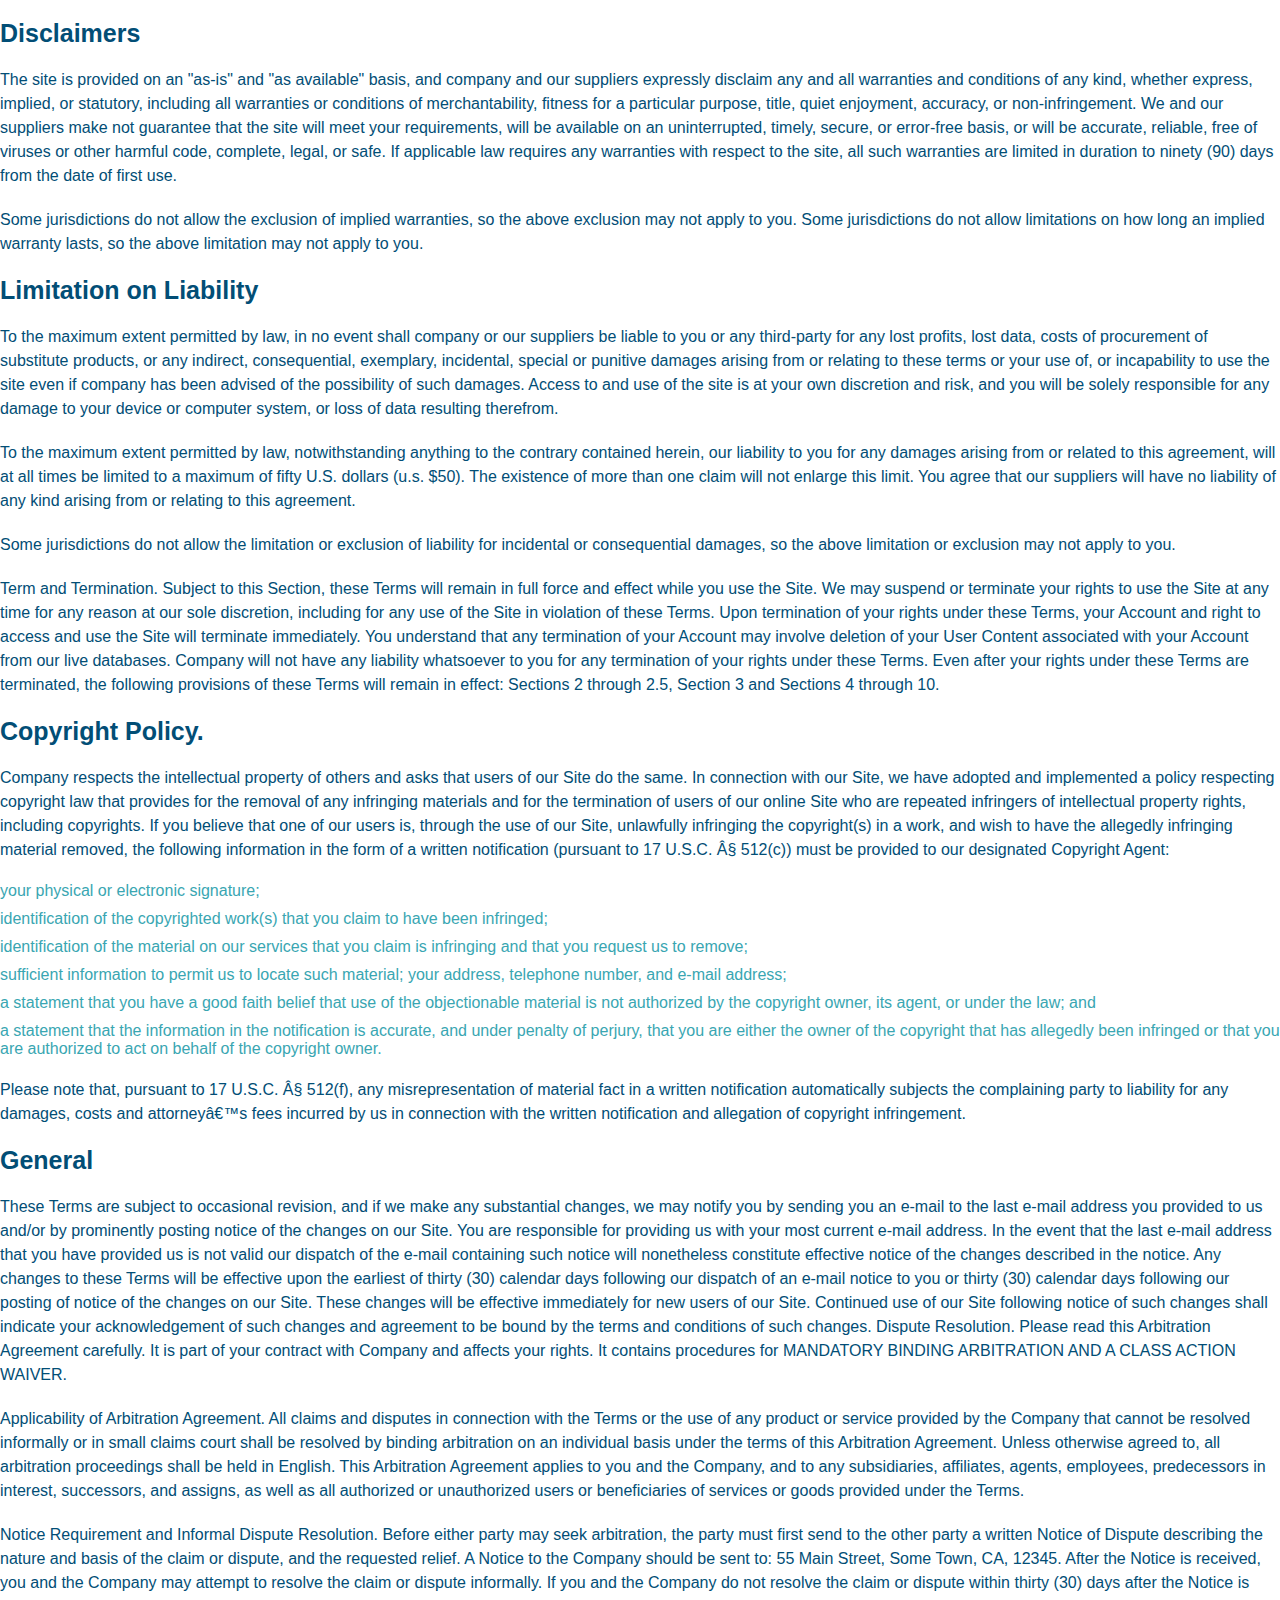
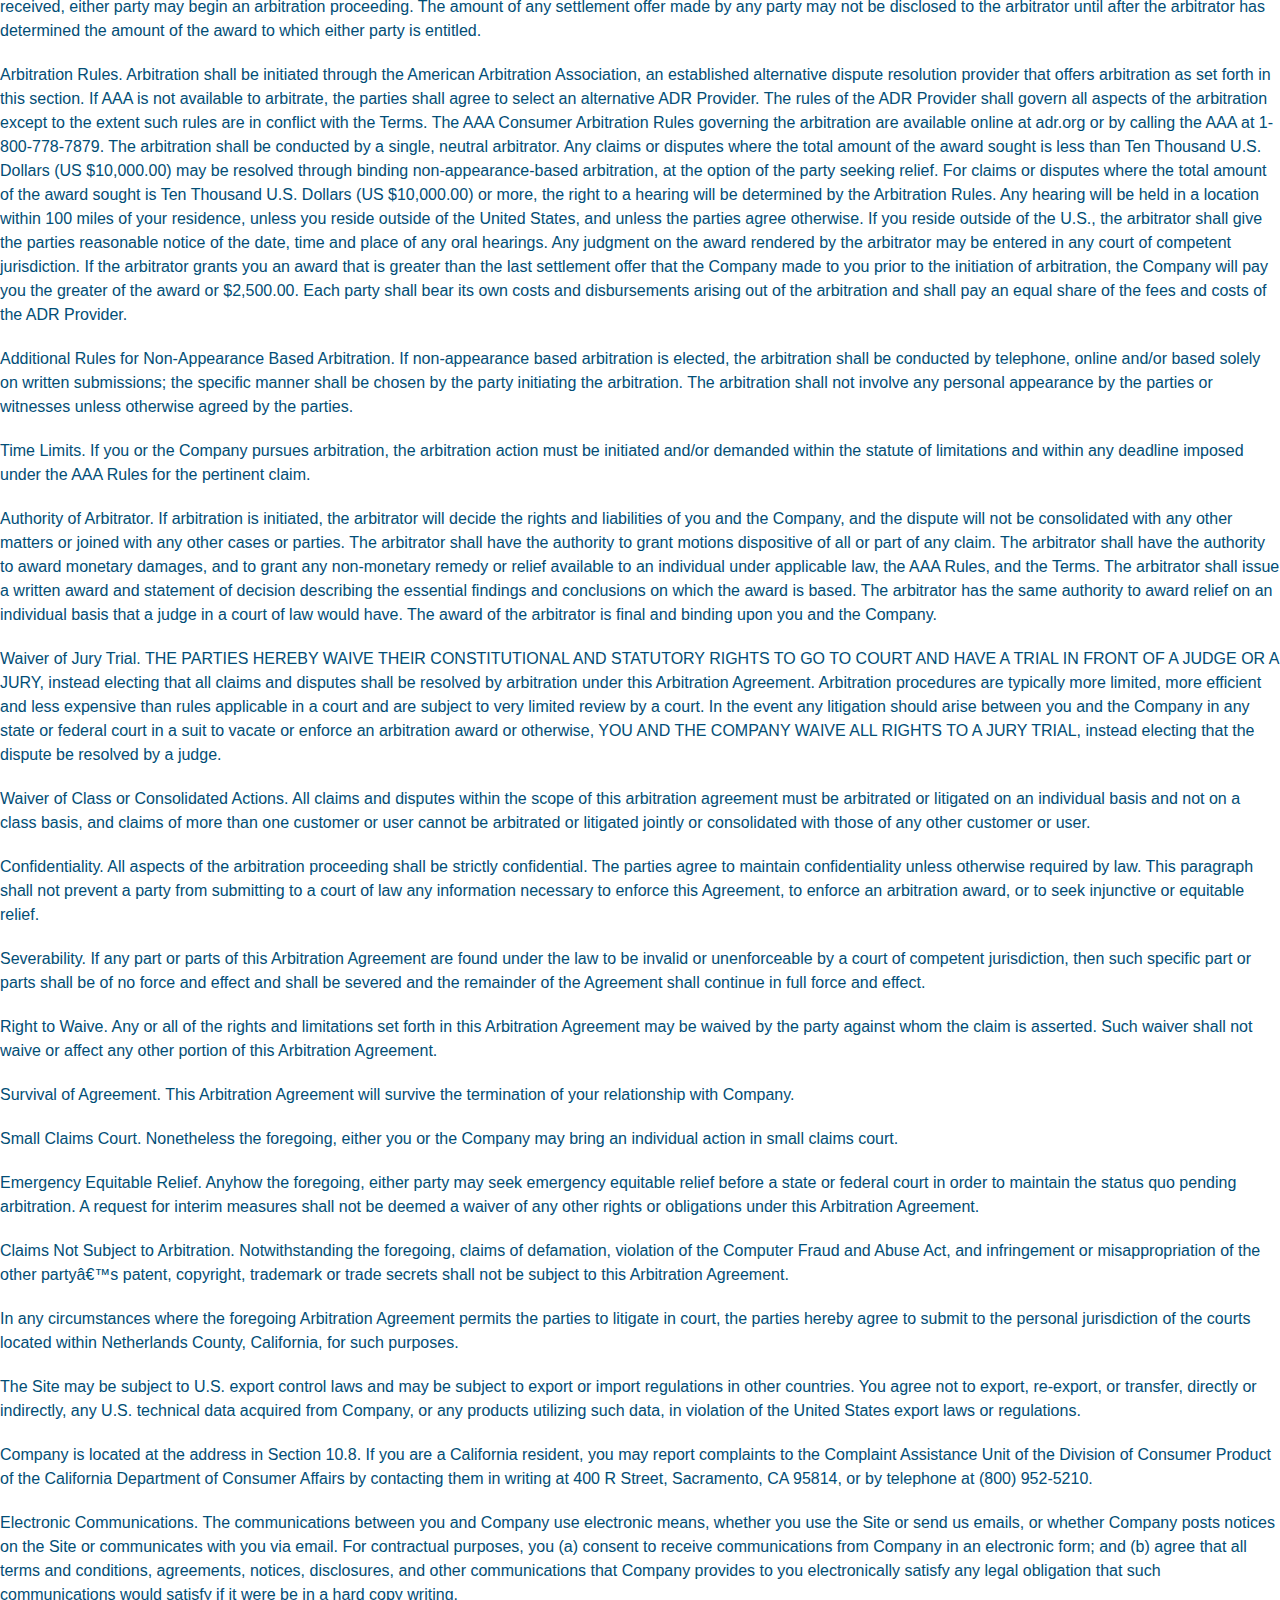
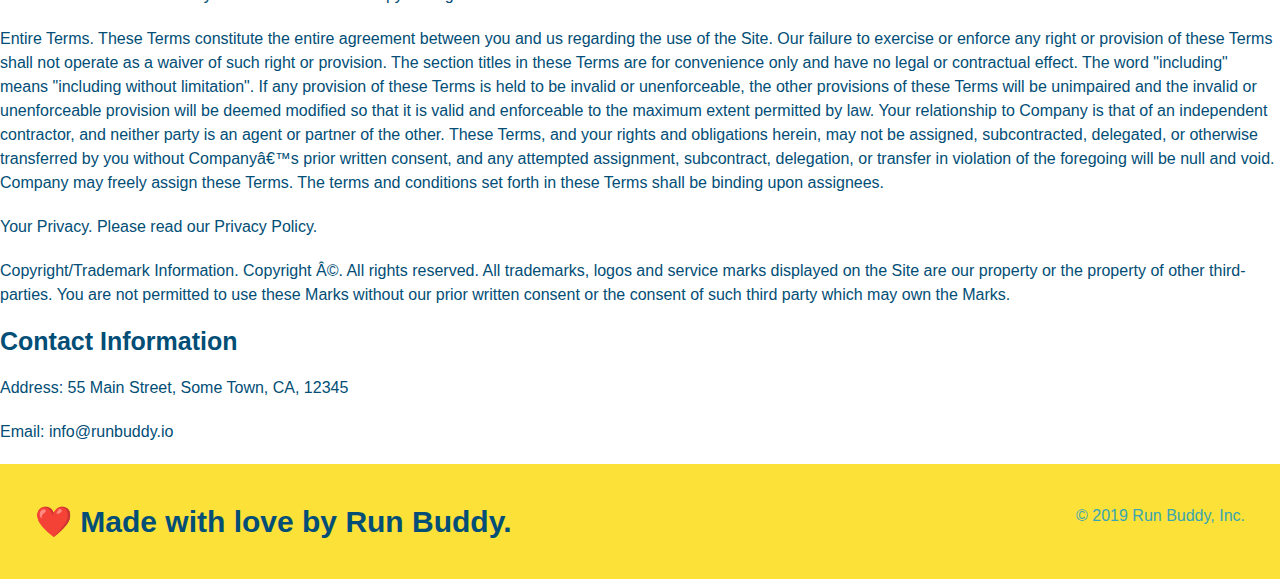
<file: privacy-policy.html>
<!DOCTYPE html>
<html lang="en">
    <head>
      <meta name= "viewport" content= "width=device-width, initial-scale=1.0" />
        <meta charset="UTF-8" />
        <title> Privacy Policy - Run Buddy</title>
        <link rel="stylesheet" href="./assets/css/style.css" >
        <link rel = "stylesheet" href="./assets/css/secondary-styles.css">
    </head>
    <body>
        <header>
            <h1>
                <a href="/">RUN BUDDY</a>
         </h1>
            <nav>
                <!-- Unordered list element-->
                <ul>
                    <!--List item element-->
                    <li>
                        <!-- Anchor element-->
                        <a href="./index.html#what-we-do">What We Do</a>
                    </li>
                    <li>
                        <a href="./index.html#what-you-do">What You Do</a>
                    </li>
                    <li>
                        <a href="./index.html#your-trainers"> Your Trainers</a>
                    </li>
                    <li>
                        <a href="./index.html#reach-out"> Reach Out</a>
                    </li>
                </ul>
            </nav>
         </header>
    <section class="hero">
        <h2 class= "page-title">
            Privacy Policy
        </h2>

    </section>
    <aticle class="secondary-content">
            <p>
                Website Terms of Use
              </p>
        
              <p>
                Version 1.0
              </p>
        
              <p>
                The Run Buddy website located at https://runbuddy.io is a copyrighted work belonging to Run Buddy. Certain
                features of the Site may be subject to additional guidelines, terms, or rules, which will be posted on the Site
                in connection with such features.
              </p>
        
              <p>
                All such additional terms, guidelines, and rules are incorporated by reference into these Terms.
              </p>
        
              <p>
                These Terms of Use described the legally binding terms and conditions that oversee your use of the Site. BY
                LOGGING INTO THE SITE, YOU ARE BEING COMPLIANT THAT THESE TERMS and you represent that you have the authority
                and capacity to enter into these Terms. YOU SHOULD BE AT LEAST 18 YEARS OF AGE TO ACCESS THE SITE. IF YOU
                DISAGREE WITH ALL OF THE PROVISION OF THESE TERMS, DO NOT LOG INTO AND/OR USE THE SITE.
              </p>
        
              <p>
                These terms require the use of arbitration Section 10.2 on an individual basis to resolve disputes and also
                limit the remedies available to you in the event of a dispute. These Terms of Use were created with the help of
                the Terms Of Use Generator and the Privacy Policy Template.
              </p>
        
              <h3>
                Access to the Site
              </h3>
        
              <p>
                Subject to these Terms. Company grants you a non-transferable, non-exclusive, revocable, limited license to
                access the Site solely for your own personal, noncommercial use.
              </p>
        
              <p>
                Certain Restrictions. The rights approved to you in these Terms are subject to the following restrictions: (a)
                you shall not sell, rent, lease, transfer, assign, distribute, host, or otherwise commercially exploit the Site;
                (b) you shall not change, make derivative works of, disassemble, reverse compile or reverse engineer any part of
                the Site; (c) you shall not access the Site in order to build a similar or competitive website; and (d) except
                as expressly stated herein, no part of the Site may be copied, reproduced, distributed, republished, downloaded,
                displayed, posted or transmitted in any form or by any means unless otherwise indicated, any future release,
                update, or other addition to functionality of the Site shall be subject to these Terms. All copyright and other
                proprietary notices on the Site must be retained on all copies thereof.
              </p>
        
              <p>
                Company reserves the right to change, suspend, or cease the Site with or without notice to you. You approved
                that Company will not be held liable to you or any third-party for any change, interruption, or termination of
                the Site or any part.
              </p>
        
              <p>
                No Support or Maintenance. You agree that Company will have no obligation to provide you with any support in
                connection with the Site.
              </p>
        
              <p>
                Excluding any User Content that you may provide, you are aware that all the intellectual property rights,
                including copyrights, patents, trademarks, and trade secrets, in the Site and its content are owned by Company
                or Companyâ€™s suppliers. Note that these Terms and access to the Site do not give you any rights, title or
                interest in or to any intellectual property rights, except for the limited access rights expressed in Section
                2.1. Company and its suppliers reserve all rights not granted in these Terms.
              </p>
        
              <h3>
                Third-Party Links & Ads; Other Users
              </h3>
        
              <p>
                Third-Party Links & Ads. The Site may contain links to third-party websites and services, and/or display
                advertisements for third-parties. Such Third-Party Links & Ads are not under the control of Company, and Company
                is not responsible for any Third-Party Links & Ads. Company provides access to these Third-Party Links & Ads
                only as a convenience to you, and does not review, approve, monitor, endorse, warrant, or make any
                representations with respect to Third-Party Links & Ads. You use all Third-Party Links & Ads at your own risk,
                and should apply a suitable level of caution and discretion in doing so. When you click on any of the
                Third-Party Links & Ads, the applicable third partyâ€™s terms and policies apply, including the third partyâ€™s
                privacy and data gathering practices.
              </p>
        
              <p>
                Other Users. Each Site user is solely responsible for any and all of its own User Content. Because we do not
                control User Content, you acknowledge and agree that we are not responsible for any User Content, whether
                provided by you or by others. You agree that Company will not be responsible for any loss or damage incurred as
                the result of any such interactions. If there is a dispute between you and any Site user, we are under no
                obligation to become involved.
              </p>
        
              <p>
                You hereby release and forever discharge the Company and our officers, employees, agents, successors, and
                assigns from, and hereby waive and relinquish, each and every past, present and future dispute, claim,
                controversy, demand, right, obligation, liability, action and cause of action of every kind and nature, that has
                arisen or arises directly or indirectly out of, or that relates directly or indirectly to, the Site. If you are
                a California resident, you hereby waive California civil code section 1542 in connection with the foregoing,
                which states: "a general release does not extend to claims which the creditor does not know or suspect to exist
                in his or her favor at the time of executing the release, which if known by him or her must have materially
                affected his or her settlement with the debtor."
              </p>
        
              <p>
                Cookies and Web Beacons. Like any other website, Run Buddy uses â€˜cookiesâ€™. These cookies are used to store
                information including visitorsâ€™ preferences, and the pages on the website that the visitor accessed or visited.
                The information is used to optimize the usersâ€™ experience by customizing our web page content based on visitorsâ€™
                browser type and/or other information.
              </p>
        
              <h3>
                Disclaimers
              </h3>
        
              <p>
                The site is provided on an "as-is" and "as available" basis, and company and our suppliers expressly disclaim
                any and all warranties and conditions of any kind, whether express, implied, or statutory, including all
                warranties or conditions of merchantability, fitness for a particular purpose, title, quiet enjoyment, accuracy,
                or non-infringement. We and our suppliers make not guarantee that the site will meet your requirements, will be
                available on an uninterrupted, timely, secure, or error-free basis, or will be accurate, reliable, free of
                viruses or other harmful code, complete, legal, or safe. If applicable law requires any warranties with respect
                to the site, all such warranties are limited in duration to ninety (90) days from the date of first use.
              </p>
        
              <p>
                Some jurisdictions do not allow the exclusion of implied warranties, so the above exclusion may not apply to
                you. Some jurisdictions do not allow limitations on how long an implied warranty lasts, so the above limitation
                may not apply to you.
              </p>
        
              <h3>
                Limitation on Liability
              </h3>
        
              <p>
                To the maximum extent permitted by law, in no event shall company or our suppliers be liable to you or any
                third-party for any lost profits, lost data, costs of procurement of substitute products, or any indirect,
                consequential, exemplary, incidental, special or punitive damages arising from or relating to these terms or
                your use of, or incapability to use the site even if company has been advised of the possibility of such
                damages. Access to and use of the site is at your own discretion and risk, and you will be solely responsible
                for any damage to your device or computer system, or loss of data resulting therefrom.
              </p>
        
              <p>
                To the maximum extent permitted by law, notwithstanding anything to the contrary contained herein, our liability
                to you for any damages arising from or related to this agreement, will at all times be limited to a maximum of
                fifty U.S. dollars (u.s. $50). The existence of more than one claim will not enlarge this limit. You agree that
                our suppliers will have no liability of any kind arising from or relating to this agreement.
              </p>
        
              <p>
                Some jurisdictions do not allow the limitation or exclusion of liability for incidental or consequential
                damages, so the above limitation or exclusion may not apply to you.
              </p>
        
              <p>
                Term and Termination. Subject to this Section, these Terms will remain in full force and effect while you use
                the Site. We may suspend or terminate your rights to use the Site at any time for any reason at our sole
                discretion, including for any use of the Site in violation of these Terms. Upon termination of your rights under
                these Terms, your Account and right to access and use the Site will terminate immediately. You understand that
                any termination of your Account may involve deletion of your User Content associated with your Account from our
                live databases. Company will not have any liability whatsoever to you for any termination of your rights under
                these Terms. Even after your rights under these Terms are terminated, the following provisions of these Terms
                will remain in effect: Sections 2 through 2.5, Section 3 and Sections 4 through 10.
              </p>
        
              <h3>
                Copyright Policy.
              </h3>
        
              <p>
                Company respects the intellectual property of others and asks that users of our Site do the same. In connection
                with our Site, we have adopted and implemented a policy respecting copyright law that provides for the removal
                of any infringing materials and for the termination of users of our online Site who are repeated infringers of
                intellectual property rights, including copyrights. If you believe that one of our users is, through the use of
                our Site, unlawfully infringing the copyright(s) in a work, and wish to have the allegedly infringing material
                removed, the following information in the form of a written notification (pursuant to 17 U.S.C. Â§ 512(c)) must
                be provided to our designated Copyright Agent:
              </p>
        
              <ul>
                <li>
                  your physical or electronic signature;
                </li>
                <li>
                  identification of the copyrighted work(s) that you claim to have been infringed;
                </li>
                <li>
                  identification of the material on our services that you claim is infringing and that you request us to remove;
                </li>
                <li>
                  sufficient information to permit us to locate such material; your address, telephone number, and e-mail
                  address;
                </li>
                <li>
                  a statement that you have a good faith belief that use of the objectionable material is not authorized by the
                  copyright owner, its agent, or under the law; and
                </li>
                <li>
                  a statement that the information in the notification is accurate, and under penalty of perjury, that you are
                  either the owner of the copyright that has allegedly been infringed or that you are authorized to act on
                  behalf of the copyright owner.
                </li>
              </ul>
        
              <p>
                Please note that, pursuant to 17 U.S.C. Â§ 512(f), any misrepresentation of material fact in a written
                notification automatically subjects the complaining party to liability for any damages, costs and attorneyâ€™s
                fees incurred by us in connection with the written notification and allegation of copyright infringement.
              </p>
        
              <h3>
                General
              </h3>
        
              <p>
                These Terms are subject to occasional revision, and if we make any substantial changes, we may notify you by
                sending you an e-mail to the last e-mail address you provided to us and/or by prominently posting notice of the
                changes on our Site. You are responsible for providing us with your most current e-mail address. In the event
                that the last e-mail address that you have provided us is not valid our dispatch of the e-mail containing such
                notice will nonetheless constitute effective notice of the changes described in the notice. Any changes to these
                Terms will be effective upon the earliest of thirty (30) calendar days following our dispatch of an e-mail
                notice to you or thirty (30) calendar days following our posting of notice of the changes on our Site. These
                changes will be effective immediately for new users of our Site. Continued use of our Site following notice of
                such changes shall indicate your acknowledgement of such changes and agreement to be bound by the terms and
                conditions of such changes. Dispute Resolution. Please read this Arbitration Agreement carefully. It is part of
                your contract with Company and affects your rights. It contains procedures for MANDATORY BINDING ARBITRATION AND
                A CLASS ACTION WAIVER.
              </p>
        
              <p>
                Applicability of Arbitration Agreement. All claims and disputes in connection with the Terms or the use of any
                product or service provided by the Company that cannot be resolved informally or in small claims court shall be
                resolved by binding arbitration on an individual basis under the terms of this Arbitration Agreement. Unless
                otherwise agreed to, all arbitration proceedings shall be held in English. This Arbitration Agreement applies to
                you and the Company, and to any subsidiaries, affiliates, agents, employees, predecessors in interest,
                successors, and assigns, as well as all authorized or unauthorized users or beneficiaries of services or goods
                provided under the Terms.
              </p>
        
              <p>
                Notice Requirement and Informal Dispute Resolution. Before either party may seek arbitration, the party must
                first send to the other party a written Notice of Dispute describing the nature and basis of the claim or
                dispute, and the requested relief. A Notice to the Company should be sent to: 55 Main Street, Some Town, CA,
                12345. After the Notice is received, you and the Company may attempt to resolve the claim or dispute informally.
                If you and the Company do not resolve the claim or dispute within thirty (30) days after the Notice is received,
                either party may begin an arbitration proceeding. The amount of any settlement offer made by any party may not
                be disclosed to the arbitrator until after the arbitrator has determined the amount of the award to which either
                party is entitled.
              </p>
        
              <p>
                Arbitration Rules. Arbitration shall be initiated through the American Arbitration Association, an established
                alternative dispute resolution provider that offers arbitration as set forth in this section. If AAA is not
                available to arbitrate, the parties shall agree to select an alternative ADR Provider. The rules of the ADR
                Provider shall govern all aspects of the arbitration except to the extent such rules are in conflict with the
                Terms. The AAA Consumer Arbitration Rules governing the arbitration are available online at adr.org or by
                calling the AAA at 1-800-778-7879. The arbitration shall be conducted by a single, neutral arbitrator. Any
                claims or disputes where the total amount of the award sought is less than Ten Thousand U.S. Dollars (US
                $10,000.00) may be resolved through binding non-appearance-based arbitration, at the option of the party seeking
                relief. For claims or disputes where the total amount of the award sought is Ten Thousand U.S. Dollars (US
                $10,000.00) or more, the right to a hearing will be determined by the Arbitration Rules. Any hearing will be
                held in a location within 100 miles of your residence, unless you reside outside of the United States, and
                unless the parties agree otherwise. If you reside outside of the U.S., the arbitrator shall give the parties
                reasonable notice of the date, time and place of any oral hearings. Any judgment on the award rendered by the
                arbitrator may be entered in any court of competent jurisdiction. If the arbitrator grants you an award that is
                greater than the last settlement offer that the Company made to you prior to the initiation of arbitration, the
                Company will pay you the greater of the award or $2,500.00. Each party shall bear its own costs and
                disbursements arising out of the arbitration and shall pay an equal share of the fees and costs of the ADR
                Provider.
              </p>
        
              <p>
                Additional Rules for Non-Appearance Based Arbitration. If non-appearance based arbitration is elected, the
                arbitration shall be conducted by telephone, online and/or based solely on written submissions; the specific
                manner shall be chosen by the party initiating the arbitration. The arbitration shall not involve any personal
                appearance by the parties or witnesses unless otherwise agreed by the parties.
              </p>
        
              <p>
                Time Limits. If you or the Company pursues arbitration, the arbitration action must be initiated and/or demanded
                within the statute of limitations and within any deadline imposed under the AAA Rules for the pertinent claim.
              </p>
        
              <p>
                Authority of Arbitrator. If arbitration is initiated, the arbitrator will decide the rights and liabilities of
                you and the Company, and the dispute will not be consolidated with any other matters or joined with any other
                cases or parties. The arbitrator shall have the authority to grant motions dispositive of all or part of any
                claim. The arbitrator shall have the authority to award monetary damages, and to grant any non-monetary remedy
                or relief available to an individual under applicable law, the AAA Rules, and the Terms. The arbitrator shall
                issue a written award and statement of decision describing the essential findings and conclusions on which the
                award is based. The arbitrator has the same authority to award relief on an individual basis that a judge in a
                court of law would have. The award of the arbitrator is final and binding upon you and the Company.
              </p>
        
              <p>
                Waiver of Jury Trial. THE PARTIES HEREBY WAIVE THEIR CONSTITUTIONAL AND STATUTORY RIGHTS TO GO TO COURT AND HAVE
                A TRIAL IN FRONT OF A JUDGE OR A JURY, instead electing that all claims and disputes shall be resolved by
                arbitration under this Arbitration Agreement. Arbitration procedures are typically more limited, more efficient
                and less expensive than rules applicable in a court and are subject to very limited review by a court. In the
                event any litigation should arise between you and the Company in any state or federal court in a suit to vacate
                or enforce an arbitration award or otherwise, YOU AND THE COMPANY WAIVE ALL RIGHTS TO A JURY TRIAL, instead
                electing that the dispute be resolved by a judge.
              </p>
        
              <p>
                Waiver of Class or Consolidated Actions. All claims and disputes within the scope of this arbitration agreement
                must be arbitrated or litigated on an individual basis and not on a class basis, and claims of more than one
                customer or user cannot be arbitrated or litigated jointly or consolidated with those of any other customer or
                user.
              </p>
        
              <p>
                Confidentiality. All aspects of the arbitration proceeding shall be strictly confidential. The parties agree to
                maintain confidentiality unless otherwise required by law. This paragraph shall not prevent a party from
                submitting to a court of law any information necessary to enforce this Agreement, to enforce an arbitration
                award, or to seek injunctive or equitable relief.
              </p>
        
              <p>
                Severability. If any part or parts of this Arbitration Agreement are found under the law to be invalid or
                unenforceable by a court of competent jurisdiction, then such specific part or parts shall be of no force and
                effect and shall be severed and the remainder of the Agreement shall continue in full force and effect.
              </p>
        
              <p>
                Right to Waive. Any or all of the rights and limitations set forth in this Arbitration Agreement may be waived
                by the party against whom the claim is asserted. Such waiver shall not waive or affect any other portion of this
                Arbitration Agreement.
              </p>
        
              <p>
                Survival of Agreement. This Arbitration Agreement will survive the termination of your relationship with
                Company.
              </p>
        
              <p>
                Small Claims Court. Nonetheless the foregoing, either you or the Company may bring an individual action in small
                claims court.
              </p>
        
              <p>
                Emergency Equitable Relief. Anyhow the foregoing, either party may seek emergency equitable relief before a
                state or federal court in order to maintain the status quo pending arbitration. A request for interim measures
                shall not be deemed a waiver of any other rights or obligations under this Arbitration Agreement.
              </p>
        
              <p>
                Claims Not Subject to Arbitration. Notwithstanding the foregoing, claims of defamation, violation of the
                Computer Fraud and Abuse Act, and infringement or misappropriation of the other partyâ€™s patent, copyright,
                trademark or trade secrets shall not be subject to this Arbitration Agreement.
              </p>
        
              <p>
                In any circumstances where the foregoing Arbitration Agreement permits the parties to litigate in court, the
                parties hereby agree to submit to the personal jurisdiction of the courts located within Netherlands County,
                California, for such purposes.
              </p>
        
              <p>
                The Site may be subject to U.S. export control laws and may be subject to export or import regulations in other
                countries. You agree not to export, re-export, or transfer, directly or indirectly, any U.S. technical data
                acquired from Company, or any products utilizing such data, in violation of the United States export laws or
                regulations.
              </p>
        
              <p>
                Company is located at the address in Section 10.8. If you are a California resident, you may report complaints
                to the Complaint Assistance Unit of the Division of Consumer Product of the California Department of Consumer
                Affairs by contacting them in writing at 400 R Street, Sacramento, CA 95814, or by telephone at (800) 952-5210.
              </p>
        
              <p>
                Electronic Communications. The communications between you and Company use electronic means, whether you use the
                Site or send us emails, or whether Company posts notices on the Site or communicates with you via email. For
                contractual purposes, you (a) consent to receive communications from Company in an electronic form; and (b)
                agree that all terms and conditions, agreements, notices, disclosures, and other communications that Company
                provides to you electronically satisfy any legal obligation that such communications would satisfy if it were be
                in a hard copy writing.
              </p>
        
              <p>
                Entire Terms. These Terms constitute the entire agreement between you and us regarding the use of the Site. Our
                failure to exercise or enforce any right or provision of these Terms shall not operate as a waiver of such right
                or provision. The section titles in these Terms are for convenience only and have no legal or contractual
                effect. The word "including" means "including without limitation". If any provision of these Terms is held to be
                invalid or unenforceable, the other provisions of these Terms will be unimpaired and the invalid or
                unenforceable provision will be deemed modified so that it is valid and enforceable to the maximum extent
                permitted by law. Your relationship to Company is that of an independent contractor, and neither party is an
                agent or partner of the other. These Terms, and your rights and obligations herein, may not be assigned,
                subcontracted, delegated, or otherwise transferred by you without Companyâ€™s prior written consent, and any
                attempted assignment, subcontract, delegation, or transfer in violation of the foregoing will be null and void.
                Company may freely assign these Terms. The terms and conditions set forth in these Terms shall be binding upon
                assignees.
              </p>
        
              <p>
                Your Privacy. Please read our Privacy Policy.
              </p>
        
              <p>
                Copyright/Trademark Information. Copyright Â©. All rights reserved. All trademarks, logos and service marks
                displayed on the Site are our property or the property of other third-parties. You are not permitted to use
                these Marks without our prior written consent or the consent of such third party which may own the Marks.
              </p>
        
              <h3>
                Contact Information
              </h3>
        
              <p>
                Address: 55 Main Street, Some Town, CA, 12345
              </p>
        
              <p>
                Email: info@runbuddy.io
              </p>
        </h2>
    </aticle>
         <!--footer-->
<footer>
    <h2> ❤️ Made with love by Run Buddy.</h2>
    <div>
        &copy; 2019 Run Buddy, Inc.
    </div>
</footer>
    </body>
</html>
</file>
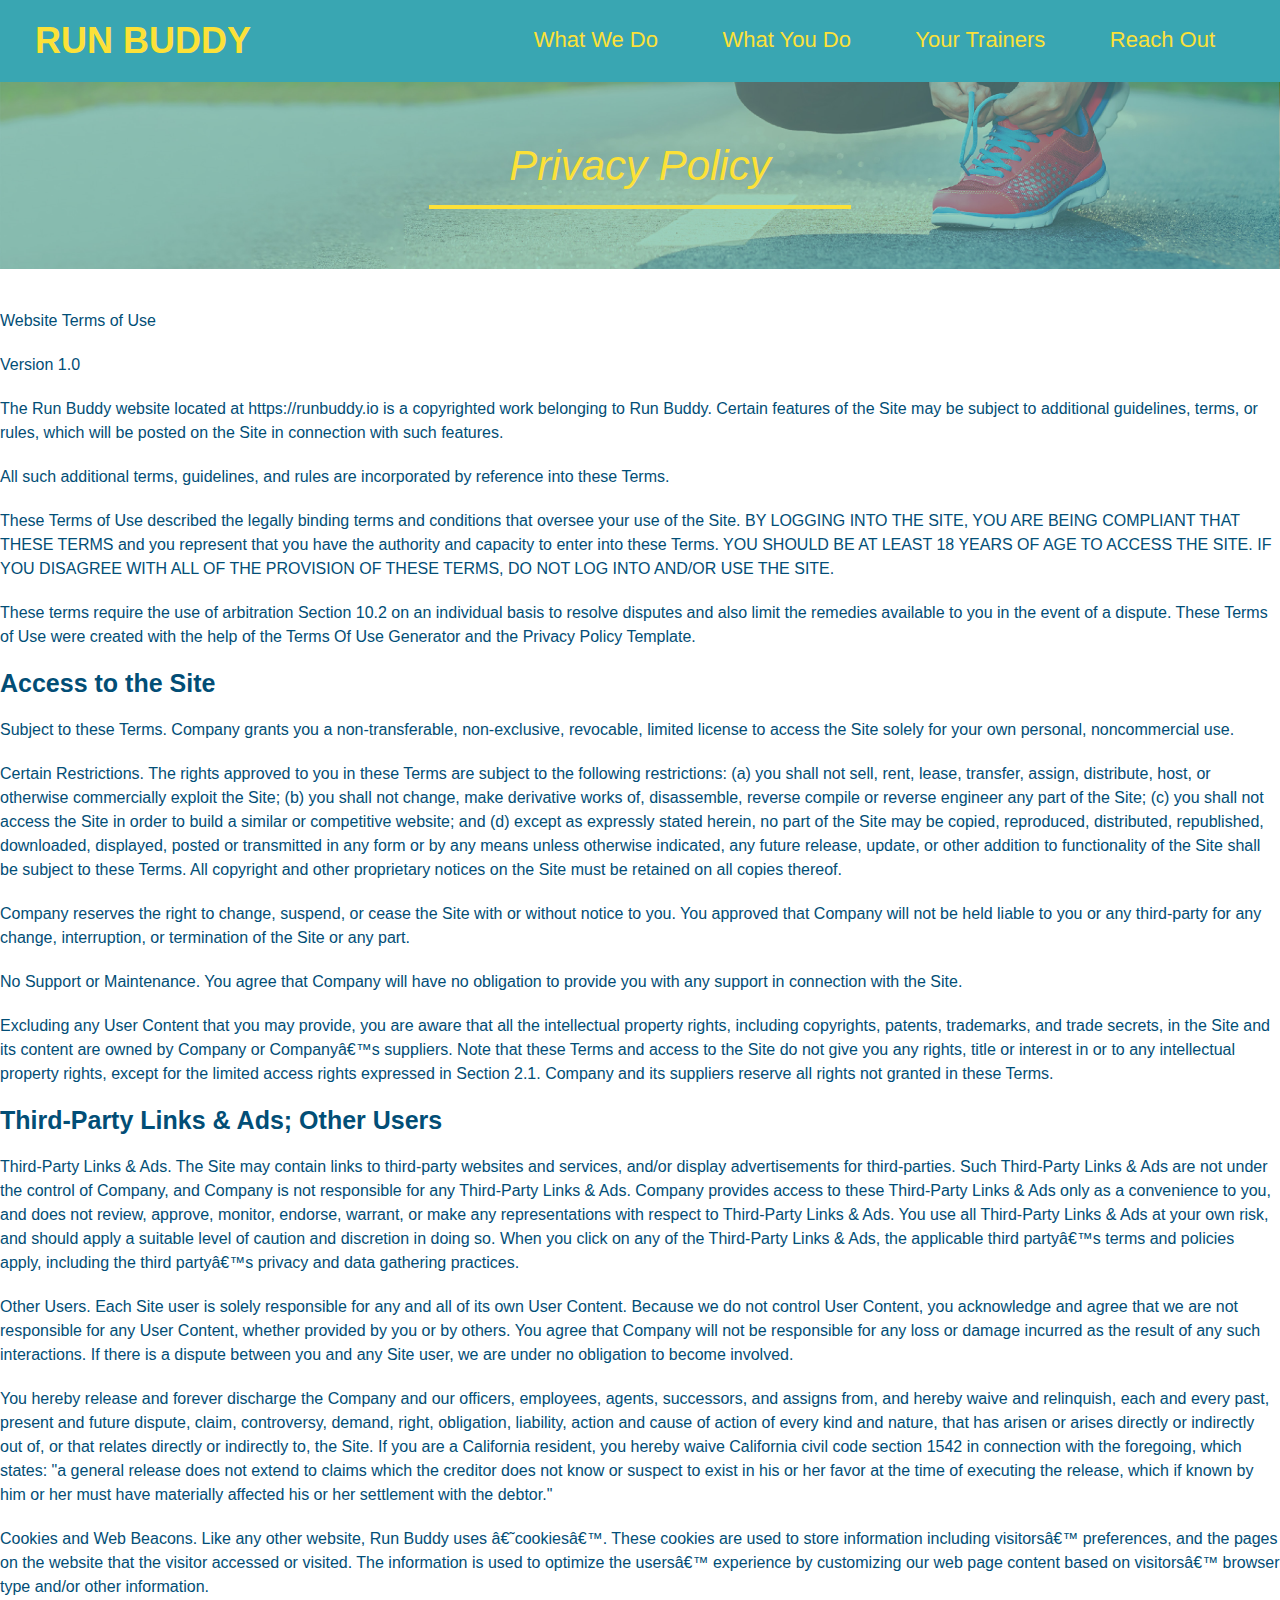
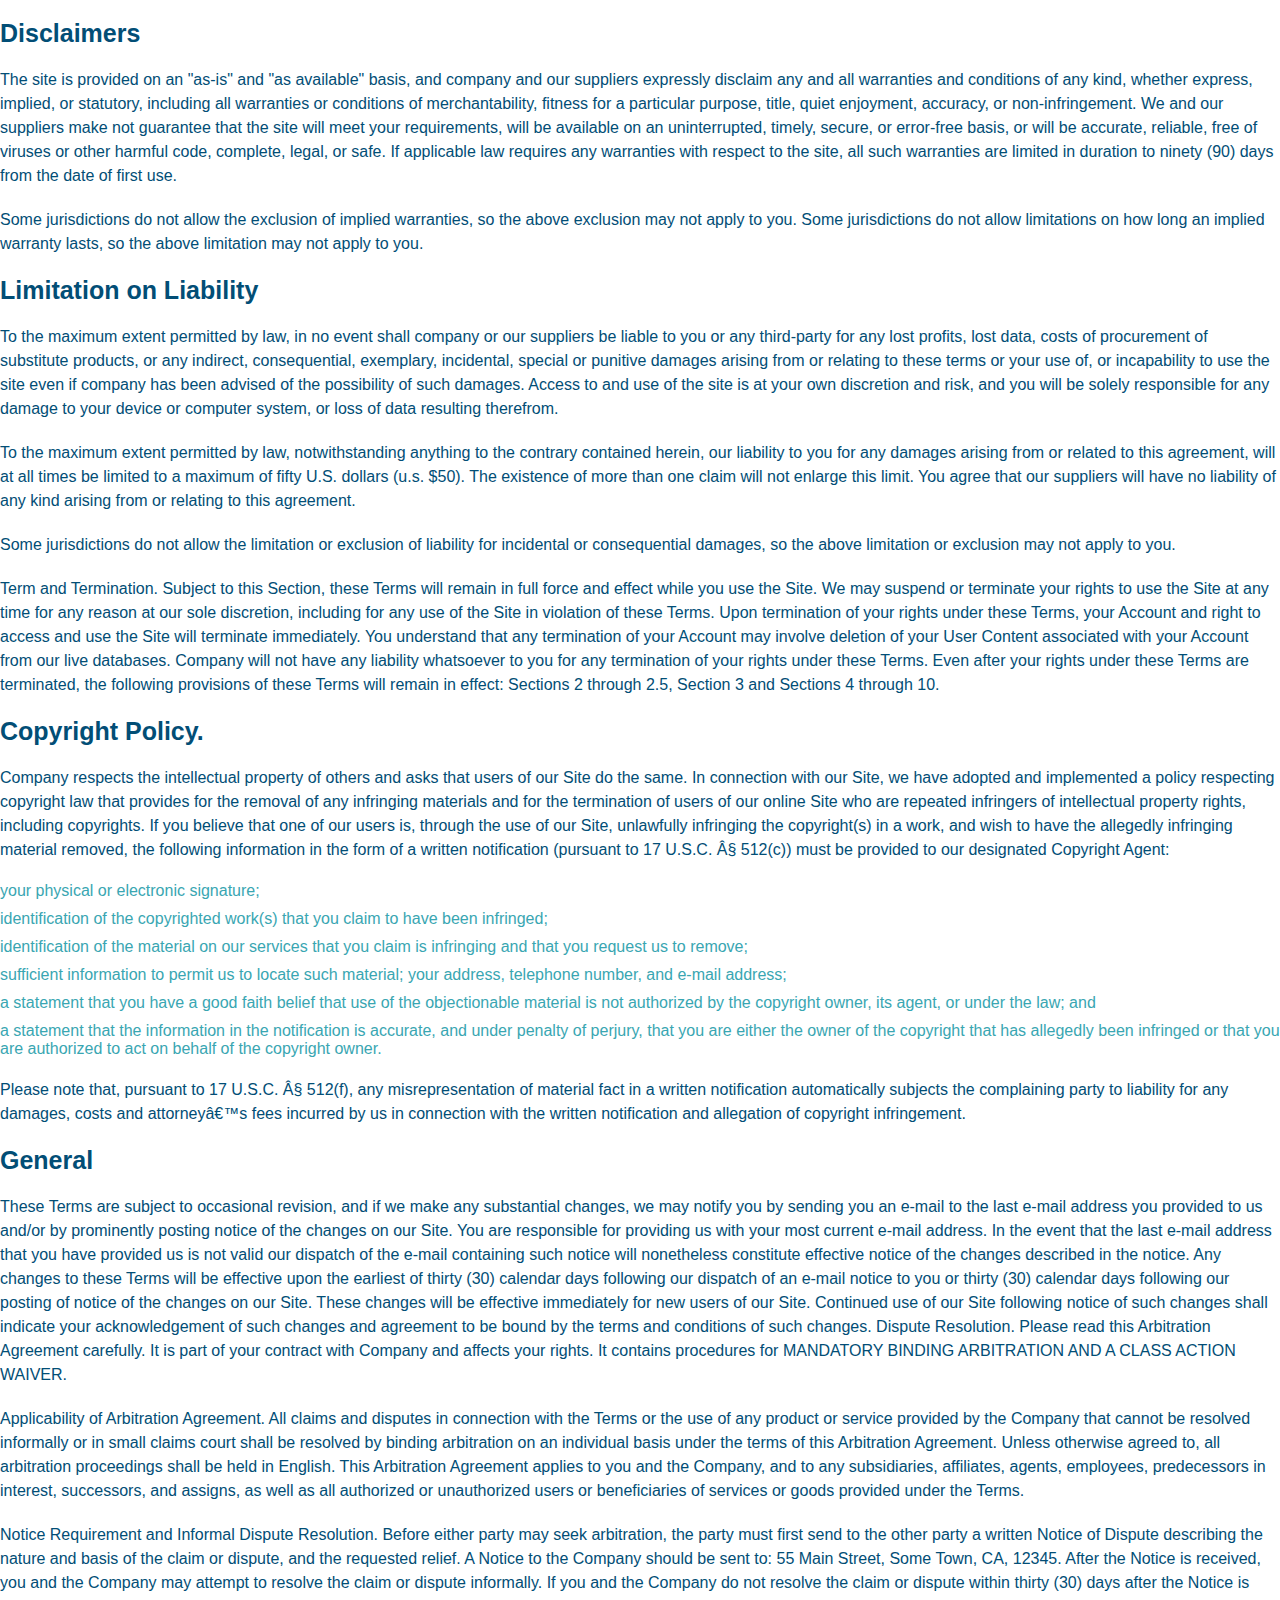
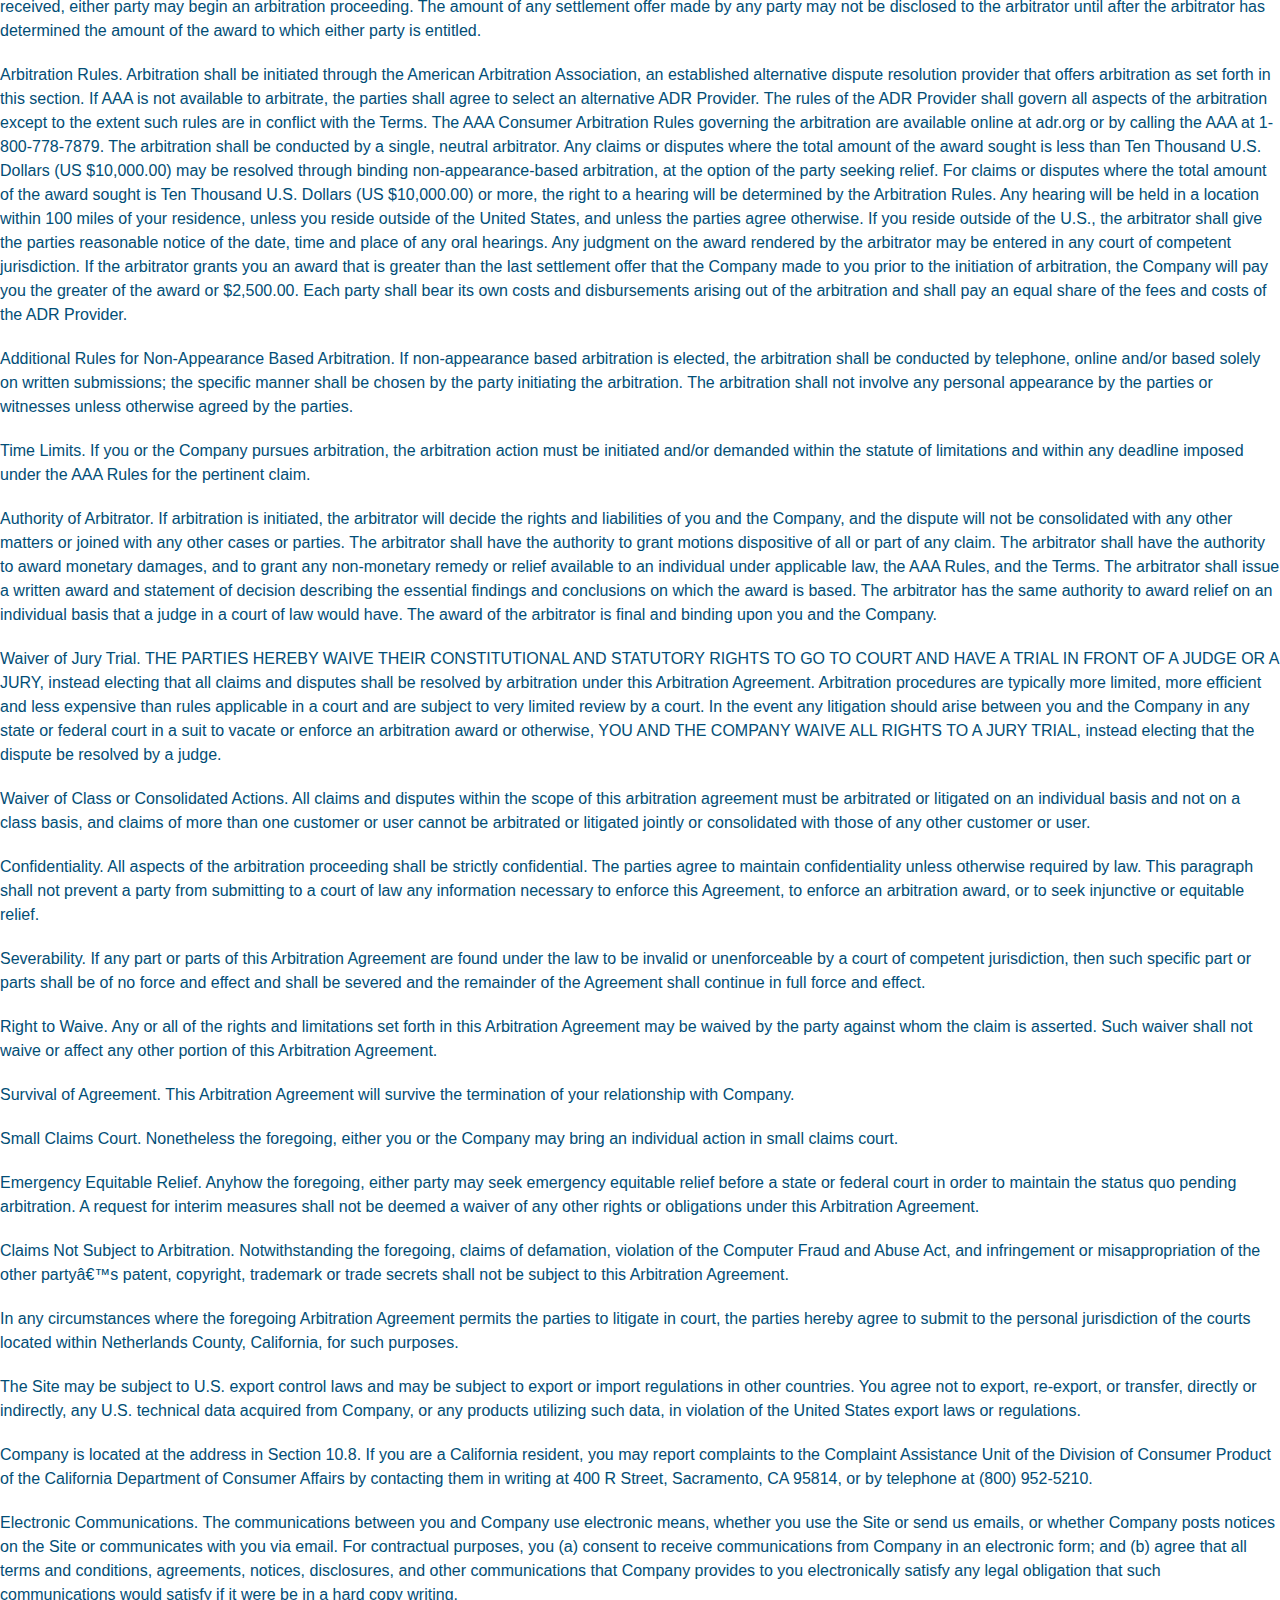
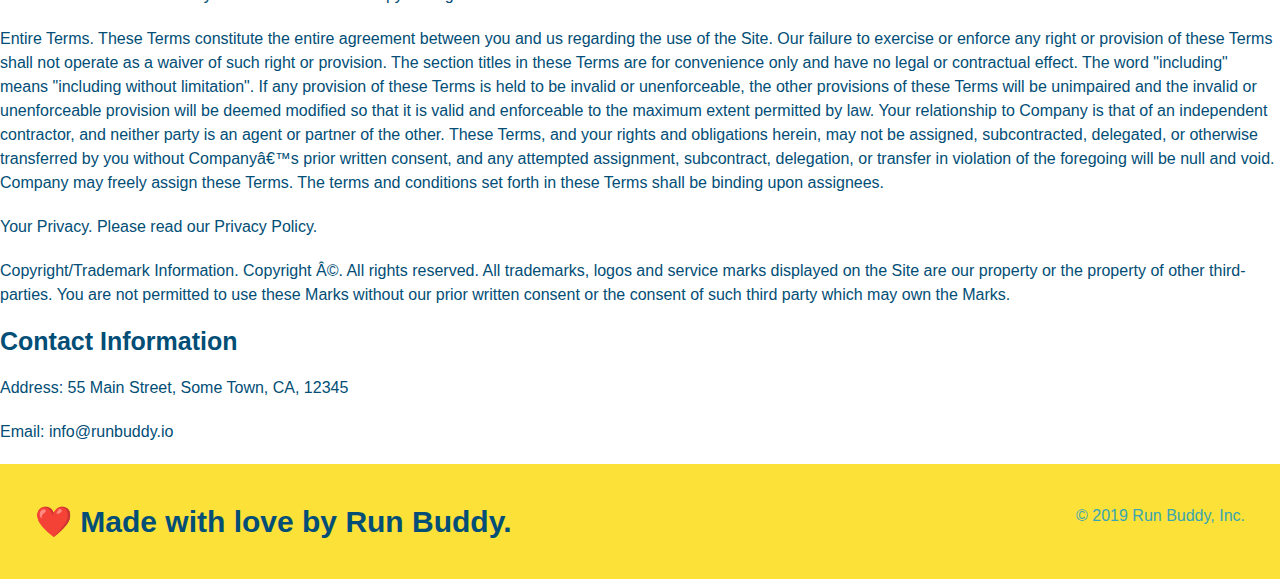
<file: projects/run-buddy/privacy-policy.html>
<!DOCTYPE html>
<html lang="en">
    <head>
        <meta charset="UTF-8" />
        <title> Privacy Policy - Run Buddy</title>
        <link rel="stylesheet" href="./assets/css/style.css" >
        <link rel = "stylesheet" href="./assets/css/secondary-styles.css">
    </head>
    <body>
        <header>
            <h1>
                <a href="/">RUN BUDDY</a>
         </h1>
            <nav>
                <!-- Unordered list element-->
                <ul>
                    <!--List item element-->
                    <li>
                        <!-- Anchor element-->
                        <a href="./index.html#what-we-do">What We Do</a>
                    </li>
                    <li>
                        <a href="./index.html#what-you-do">What You Do</a>
                    </li>
                    <li>
                        <a href="./index.html#your-trainers"> Your Trainers</a>
                    </li>
                    <li>
                        <a href="./index.html#reach-out"> Reach Out</a>
                    </li>
                </ul>
            </nav>
         </header>
    <section class="hero">
        <h2 class= "page-title">
            Privacy Policy
        </h2>

    </section>
    <aticle class="secondary-content">
            <p>
                Website Terms of Use
              </p>
        
              <p>
                Version 1.0
              </p>
        
              <p>
                The Run Buddy website located at https://runbuddy.io is a copyrighted work belonging to Run Buddy. Certain
                features of the Site may be subject to additional guidelines, terms, or rules, which will be posted on the Site
                in connection with such features.
              </p>
        
              <p>
                All such additional terms, guidelines, and rules are incorporated by reference into these Terms.
              </p>
        
              <p>
                These Terms of Use described the legally binding terms and conditions that oversee your use of the Site. BY
                LOGGING INTO THE SITE, YOU ARE BEING COMPLIANT THAT THESE TERMS and you represent that you have the authority
                and capacity to enter into these Terms. YOU SHOULD BE AT LEAST 18 YEARS OF AGE TO ACCESS THE SITE. IF YOU
                DISAGREE WITH ALL OF THE PROVISION OF THESE TERMS, DO NOT LOG INTO AND/OR USE THE SITE.
              </p>
        
              <p>
                These terms require the use of arbitration Section 10.2 on an individual basis to resolve disputes and also
                limit the remedies available to you in the event of a dispute. These Terms of Use were created with the help of
                the Terms Of Use Generator and the Privacy Policy Template.
              </p>
        
              <h3>
                Access to the Site
              </h3>
        
              <p>
                Subject to these Terms. Company grants you a non-transferable, non-exclusive, revocable, limited license to
                access the Site solely for your own personal, noncommercial use.
              </p>
        
              <p>
                Certain Restrictions. The rights approved to you in these Terms are subject to the following restrictions: (a)
                you shall not sell, rent, lease, transfer, assign, distribute, host, or otherwise commercially exploit the Site;
                (b) you shall not change, make derivative works of, disassemble, reverse compile or reverse engineer any part of
                the Site; (c) you shall not access the Site in order to build a similar or competitive website; and (d) except
                as expressly stated herein, no part of the Site may be copied, reproduced, distributed, republished, downloaded,
                displayed, posted or transmitted in any form or by any means unless otherwise indicated, any future release,
                update, or other addition to functionality of the Site shall be subject to these Terms. All copyright and other
                proprietary notices on the Site must be retained on all copies thereof.
              </p>
        
              <p>
                Company reserves the right to change, suspend, or cease the Site with or without notice to you. You approved
                that Company will not be held liable to you or any third-party for any change, interruption, or termination of
                the Site or any part.
              </p>
        
              <p>
                No Support or Maintenance. You agree that Company will have no obligation to provide you with any support in
                connection with the Site.
              </p>
        
              <p>
                Excluding any User Content that you may provide, you are aware that all the intellectual property rights,
                including copyrights, patents, trademarks, and trade secrets, in the Site and its content are owned by Company
                or Companyâ€™s suppliers. Note that these Terms and access to the Site do not give you any rights, title or
                interest in or to any intellectual property rights, except for the limited access rights expressed in Section
                2.1. Company and its suppliers reserve all rights not granted in these Terms.
              </p>
        
              <h3>
                Third-Party Links & Ads; Other Users
              </h3>
        
              <p>
                Third-Party Links & Ads. The Site may contain links to third-party websites and services, and/or display
                advertisements for third-parties. Such Third-Party Links & Ads are not under the control of Company, and Company
                is not responsible for any Third-Party Links & Ads. Company provides access to these Third-Party Links & Ads
                only as a convenience to you, and does not review, approve, monitor, endorse, warrant, or make any
                representations with respect to Third-Party Links & Ads. You use all Third-Party Links & Ads at your own risk,
                and should apply a suitable level of caution and discretion in doing so. When you click on any of the
                Third-Party Links & Ads, the applicable third partyâ€™s terms and policies apply, including the third partyâ€™s
                privacy and data gathering practices.
              </p>
        
              <p>
                Other Users. Each Site user is solely responsible for any and all of its own User Content. Because we do not
                control User Content, you acknowledge and agree that we are not responsible for any User Content, whether
                provided by you or by others. You agree that Company will not be responsible for any loss or damage incurred as
                the result of any such interactions. If there is a dispute between you and any Site user, we are under no
                obligation to become involved.
              </p>
        
              <p>
                You hereby release and forever discharge the Company and our officers, employees, agents, successors, and
                assigns from, and hereby waive and relinquish, each and every past, present and future dispute, claim,
                controversy, demand, right, obligation, liability, action and cause of action of every kind and nature, that has
                arisen or arises directly or indirectly out of, or that relates directly or indirectly to, the Site. If you are
                a California resident, you hereby waive California civil code section 1542 in connection with the foregoing,
                which states: "a general release does not extend to claims which the creditor does not know or suspect to exist
                in his or her favor at the time of executing the release, which if known by him or her must have materially
                affected his or her settlement with the debtor."
              </p>
        
              <p>
                Cookies and Web Beacons. Like any other website, Run Buddy uses â€˜cookiesâ€™. These cookies are used to store
                information including visitorsâ€™ preferences, and the pages on the website that the visitor accessed or visited.
                The information is used to optimize the usersâ€™ experience by customizing our web page content based on visitorsâ€™
                browser type and/or other information.
              </p>
        
              <h3>
                Disclaimers
              </h3>
        
              <p>
                The site is provided on an "as-is" and "as available" basis, and company and our suppliers expressly disclaim
                any and all warranties and conditions of any kind, whether express, implied, or statutory, including all
                warranties or conditions of merchantability, fitness for a particular purpose, title, quiet enjoyment, accuracy,
                or non-infringement. We and our suppliers make not guarantee that the site will meet your requirements, will be
                available on an uninterrupted, timely, secure, or error-free basis, or will be accurate, reliable, free of
                viruses or other harmful code, complete, legal, or safe. If applicable law requires any warranties with respect
                to the site, all such warranties are limited in duration to ninety (90) days from the date of first use.
              </p>
        
              <p>
                Some jurisdictions do not allow the exclusion of implied warranties, so the above exclusion may not apply to
                you. Some jurisdictions do not allow limitations on how long an implied warranty lasts, so the above limitation
                may not apply to you.
              </p>
        
              <h3>
                Limitation on Liability
              </h3>
        
              <p>
                To the maximum extent permitted by law, in no event shall company or our suppliers be liable to you or any
                third-party for any lost profits, lost data, costs of procurement of substitute products, or any indirect,
                consequential, exemplary, incidental, special or punitive damages arising from or relating to these terms or
                your use of, or incapability to use the site even if company has been advised of the possibility of such
                damages. Access to and use of the site is at your own discretion and risk, and you will be solely responsible
                for any damage to your device or computer system, or loss of data resulting therefrom.
              </p>
        
              <p>
                To the maximum extent permitted by law, notwithstanding anything to the contrary contained herein, our liability
                to you for any damages arising from or related to this agreement, will at all times be limited to a maximum of
                fifty U.S. dollars (u.s. $50). The existence of more than one claim will not enlarge this limit. You agree that
                our suppliers will have no liability of any kind arising from or relating to this agreement.
              </p>
        
              <p>
                Some jurisdictions do not allow the limitation or exclusion of liability for incidental or consequential
                damages, so the above limitation or exclusion may not apply to you.
              </p>
        
              <p>
                Term and Termination. Subject to this Section, these Terms will remain in full force and effect while you use
                the Site. We may suspend or terminate your rights to use the Site at any time for any reason at our sole
                discretion, including for any use of the Site in violation of these Terms. Upon termination of your rights under
                these Terms, your Account and right to access and use the Site will terminate immediately. You understand that
                any termination of your Account may involve deletion of your User Content associated with your Account from our
                live databases. Company will not have any liability whatsoever to you for any termination of your rights under
                these Terms. Even after your rights under these Terms are terminated, the following provisions of these Terms
                will remain in effect: Sections 2 through 2.5, Section 3 and Sections 4 through 10.
              </p>
        
              <h3>
                Copyright Policy.
              </h3>
        
              <p>
                Company respects the intellectual property of others and asks that users of our Site do the same. In connection
                with our Site, we have adopted and implemented a policy respecting copyright law that provides for the removal
                of any infringing materials and for the termination of users of our online Site who are repeated infringers of
                intellectual property rights, including copyrights. If you believe that one of our users is, through the use of
                our Site, unlawfully infringing the copyright(s) in a work, and wish to have the allegedly infringing material
                removed, the following information in the form of a written notification (pursuant to 17 U.S.C. Â§ 512(c)) must
                be provided to our designated Copyright Agent:
              </p>
        
              <ul>
                <li>
                  your physical or electronic signature;
                </li>
                <li>
                  identification of the copyrighted work(s) that you claim to have been infringed;
                </li>
                <li>
                  identification of the material on our services that you claim is infringing and that you request us to remove;
                </li>
                <li>
                  sufficient information to permit us to locate such material; your address, telephone number, and e-mail
                  address;
                </li>
                <li>
                  a statement that you have a good faith belief that use of the objectionable material is not authorized by the
                  copyright owner, its agent, or under the law; and
                </li>
                <li>
                  a statement that the information in the notification is accurate, and under penalty of perjury, that you are
                  either the owner of the copyright that has allegedly been infringed or that you are authorized to act on
                  behalf of the copyright owner.
                </li>
              </ul>
        
              <p>
                Please note that, pursuant to 17 U.S.C. Â§ 512(f), any misrepresentation of material fact in a written
                notification automatically subjects the complaining party to liability for any damages, costs and attorneyâ€™s
                fees incurred by us in connection with the written notification and allegation of copyright infringement.
              </p>
        
              <h3>
                General
              </h3>
        
              <p>
                These Terms are subject to occasional revision, and if we make any substantial changes, we may notify you by
                sending you an e-mail to the last e-mail address you provided to us and/or by prominently posting notice of the
                changes on our Site. You are responsible for providing us with your most current e-mail address. In the event
                that the last e-mail address that you have provided us is not valid our dispatch of the e-mail containing such
                notice will nonetheless constitute effective notice of the changes described in the notice. Any changes to these
                Terms will be effective upon the earliest of thirty (30) calendar days following our dispatch of an e-mail
                notice to you or thirty (30) calendar days following our posting of notice of the changes on our Site. These
                changes will be effective immediately for new users of our Site. Continued use of our Site following notice of
                such changes shall indicate your acknowledgement of such changes and agreement to be bound by the terms and
                conditions of such changes. Dispute Resolution. Please read this Arbitration Agreement carefully. It is part of
                your contract with Company and affects your rights. It contains procedures for MANDATORY BINDING ARBITRATION AND
                A CLASS ACTION WAIVER.
              </p>
        
              <p>
                Applicability of Arbitration Agreement. All claims and disputes in connection with the Terms or the use of any
                product or service provided by the Company that cannot be resolved informally or in small claims court shall be
                resolved by binding arbitration on an individual basis under the terms of this Arbitration Agreement. Unless
                otherwise agreed to, all arbitration proceedings shall be held in English. This Arbitration Agreement applies to
                you and the Company, and to any subsidiaries, affiliates, agents, employees, predecessors in interest,
                successors, and assigns, as well as all authorized or unauthorized users or beneficiaries of services or goods
                provided under the Terms.
              </p>
        
              <p>
                Notice Requirement and Informal Dispute Resolution. Before either party may seek arbitration, the party must
                first send to the other party a written Notice of Dispute describing the nature and basis of the claim or
                dispute, and the requested relief. A Notice to the Company should be sent to: 55 Main Street, Some Town, CA,
                12345. After the Notice is received, you and the Company may attempt to resolve the claim or dispute informally.
                If you and the Company do not resolve the claim or dispute within thirty (30) days after the Notice is received,
                either party may begin an arbitration proceeding. The amount of any settlement offer made by any party may not
                be disclosed to the arbitrator until after the arbitrator has determined the amount of the award to which either
                party is entitled.
              </p>
        
              <p>
                Arbitration Rules. Arbitration shall be initiated through the American Arbitration Association, an established
                alternative dispute resolution provider that offers arbitration as set forth in this section. If AAA is not
                available to arbitrate, the parties shall agree to select an alternative ADR Provider. The rules of the ADR
                Provider shall govern all aspects of the arbitration except to the extent such rules are in conflict with the
                Terms. The AAA Consumer Arbitration Rules governing the arbitration are available online at adr.org or by
                calling the AAA at 1-800-778-7879. The arbitration shall be conducted by a single, neutral arbitrator. Any
                claims or disputes where the total amount of the award sought is less than Ten Thousand U.S. Dollars (US
                $10,000.00) may be resolved through binding non-appearance-based arbitration, at the option of the party seeking
                relief. For claims or disputes where the total amount of the award sought is Ten Thousand U.S. Dollars (US
                $10,000.00) or more, the right to a hearing will be determined by the Arbitration Rules. Any hearing will be
                held in a location within 100 miles of your residence, unless you reside outside of the United States, and
                unless the parties agree otherwise. If you reside outside of the U.S., the arbitrator shall give the parties
                reasonable notice of the date, time and place of any oral hearings. Any judgment on the award rendered by the
                arbitrator may be entered in any court of competent jurisdiction. If the arbitrator grants you an award that is
                greater than the last settlement offer that the Company made to you prior to the initiation of arbitration, the
                Company will pay you the greater of the award or $2,500.00. Each party shall bear its own costs and
                disbursements arising out of the arbitration and shall pay an equal share of the fees and costs of the ADR
                Provider.
              </p>
        
              <p>
                Additional Rules for Non-Appearance Based Arbitration. If non-appearance based arbitration is elected, the
                arbitration shall be conducted by telephone, online and/or based solely on written submissions; the specific
                manner shall be chosen by the party initiating the arbitration. The arbitration shall not involve any personal
                appearance by the parties or witnesses unless otherwise agreed by the parties.
              </p>
        
              <p>
                Time Limits. If you or the Company pursues arbitration, the arbitration action must be initiated and/or demanded
                within the statute of limitations and within any deadline imposed under the AAA Rules for the pertinent claim.
              </p>
        
              <p>
                Authority of Arbitrator. If arbitration is initiated, the arbitrator will decide the rights and liabilities of
                you and the Company, and the dispute will not be consolidated with any other matters or joined with any other
                cases or parties. The arbitrator shall have the authority to grant motions dispositive of all or part of any
                claim. The arbitrator shall have the authority to award monetary damages, and to grant any non-monetary remedy
                or relief available to an individual under applicable law, the AAA Rules, and the Terms. The arbitrator shall
                issue a written award and statement of decision describing the essential findings and conclusions on which the
                award is based. The arbitrator has the same authority to award relief on an individual basis that a judge in a
                court of law would have. The award of the arbitrator is final and binding upon you and the Company.
              </p>
        
              <p>
                Waiver of Jury Trial. THE PARTIES HEREBY WAIVE THEIR CONSTITUTIONAL AND STATUTORY RIGHTS TO GO TO COURT AND HAVE
                A TRIAL IN FRONT OF A JUDGE OR A JURY, instead electing that all claims and disputes shall be resolved by
                arbitration under this Arbitration Agreement. Arbitration procedures are typically more limited, more efficient
                and less expensive than rules applicable in a court and are subject to very limited review by a court. In the
                event any litigation should arise between you and the Company in any state or federal court in a suit to vacate
                or enforce an arbitration award or otherwise, YOU AND THE COMPANY WAIVE ALL RIGHTS TO A JURY TRIAL, instead
                electing that the dispute be resolved by a judge.
              </p>
        
              <p>
                Waiver of Class or Consolidated Actions. All claims and disputes within the scope of this arbitration agreement
                must be arbitrated or litigated on an individual basis and not on a class basis, and claims of more than one
                customer or user cannot be arbitrated or litigated jointly or consolidated with those of any other customer or
                user.
              </p>
        
              <p>
                Confidentiality. All aspects of the arbitration proceeding shall be strictly confidential. The parties agree to
                maintain confidentiality unless otherwise required by law. This paragraph shall not prevent a party from
                submitting to a court of law any information necessary to enforce this Agreement, to enforce an arbitration
                award, or to seek injunctive or equitable relief.
              </p>
        
              <p>
                Severability. If any part or parts of this Arbitration Agreement are found under the law to be invalid or
                unenforceable by a court of competent jurisdiction, then such specific part or parts shall be of no force and
                effect and shall be severed and the remainder of the Agreement shall continue in full force and effect.
              </p>
        
              <p>
                Right to Waive. Any or all of the rights and limitations set forth in this Arbitration Agreement may be waived
                by the party against whom the claim is asserted. Such waiver shall not waive or affect any other portion of this
                Arbitration Agreement.
              </p>
        
              <p>
                Survival of Agreement. This Arbitration Agreement will survive the termination of your relationship with
                Company.
              </p>
        
              <p>
                Small Claims Court. Nonetheless the foregoing, either you or the Company may bring an individual action in small
                claims court.
              </p>
        
              <p>
                Emergency Equitable Relief. Anyhow the foregoing, either party may seek emergency equitable relief before a
                state or federal court in order to maintain the status quo pending arbitration. A request for interim measures
                shall not be deemed a waiver of any other rights or obligations under this Arbitration Agreement.
              </p>
        
              <p>
                Claims Not Subject to Arbitration. Notwithstanding the foregoing, claims of defamation, violation of the
                Computer Fraud and Abuse Act, and infringement or misappropriation of the other partyâ€™s patent, copyright,
                trademark or trade secrets shall not be subject to this Arbitration Agreement.
              </p>
        
              <p>
                In any circumstances where the foregoing Arbitration Agreement permits the parties to litigate in court, the
                parties hereby agree to submit to the personal jurisdiction of the courts located within Netherlands County,
                California, for such purposes.
              </p>
        
              <p>
                The Site may be subject to U.S. export control laws and may be subject to export or import regulations in other
                countries. You agree not to export, re-export, or transfer, directly or indirectly, any U.S. technical data
                acquired from Company, or any products utilizing such data, in violation of the United States export laws or
                regulations.
              </p>
        
              <p>
                Company is located at the address in Section 10.8. If you are a California resident, you may report complaints
                to the Complaint Assistance Unit of the Division of Consumer Product of the California Department of Consumer
                Affairs by contacting them in writing at 400 R Street, Sacramento, CA 95814, or by telephone at (800) 952-5210.
              </p>
        
              <p>
                Electronic Communications. The communications between you and Company use electronic means, whether you use the
                Site or send us emails, or whether Company posts notices on the Site or communicates with you via email. For
                contractual purposes, you (a) consent to receive communications from Company in an electronic form; and (b)
                agree that all terms and conditions, agreements, notices, disclosures, and other communications that Company
                provides to you electronically satisfy any legal obligation that such communications would satisfy if it were be
                in a hard copy writing.
              </p>
        
              <p>
                Entire Terms. These Terms constitute the entire agreement between you and us regarding the use of the Site. Our
                failure to exercise or enforce any right or provision of these Terms shall not operate as a waiver of such right
                or provision. The section titles in these Terms are for convenience only and have no legal or contractual
                effect. The word "including" means "including without limitation". If any provision of these Terms is held to be
                invalid or unenforceable, the other provisions of these Terms will be unimpaired and the invalid or
                unenforceable provision will be deemed modified so that it is valid and enforceable to the maximum extent
                permitted by law. Your relationship to Company is that of an independent contractor, and neither party is an
                agent or partner of the other. These Terms, and your rights and obligations herein, may not be assigned,
                subcontracted, delegated, or otherwise transferred by you without Companyâ€™s prior written consent, and any
                attempted assignment, subcontract, delegation, or transfer in violation of the foregoing will be null and void.
                Company may freely assign these Terms. The terms and conditions set forth in these Terms shall be binding upon
                assignees.
              </p>
        
              <p>
                Your Privacy. Please read our Privacy Policy.
              </p>
        
              <p>
                Copyright/Trademark Information. Copyright Â©. All rights reserved. All trademarks, logos and service marks
                displayed on the Site are our property or the property of other third-parties. You are not permitted to use
                these Marks without our prior written consent or the consent of such third party which may own the Marks.
              </p>
        
              <h3>
                Contact Information
              </h3>
        
              <p>
                Address: 55 Main Street, Some Town, CA, 12345
              </p>
        
              <p>
                Email: info@runbuddy.io
              </p>
        </h2>
    </aticle>
         <!--footer-->
<footer>
    <h2> ❤️ Made with love by Run Buddy.</h2>
    <div>
        &copy; 2019 Run Buddy, Inc.
    </div>
</footer>
    </body>
</html>
</file>
<file: assets/css/style.css>
* {
    margin: 0;
    padding: 0;
    box-sizing: border-box;
}
body {
    /* more on this crazy alphanumerical value in a minute!*/
    color: #39a6b2;
    font-family: Helvetica, Arial, sans-serif;
}
/* apply styles to <header>*/
header {
    padding:20px 35px;
    background-color: #39a6b2;
    display: flex;
    justify-content: space-between;
    flex-wrap: wrap;
    position: -webkit-sticky;
    position: sticky;
    top:0;
    background-image: url("../images/hero-bg.jpeg");
    background-size: cover;
    background-position: center;
    background-attachment: fixed;
    background-position: 80%
}
header h1 {
    font-weight: bold;
    font-size: 36px;
    color: #fce138;
    margin: 0;
    text-shadow: 0 0 10px rgba(0 , 0, 0, 0.5);
}
header a {
    text-decoration: none;
    color: #fce138;
}
header nav{
    margin: 7px 0;
}
header nav ul {
    display: flex;
    flex-wrap: wrap;
    justify-content: space-between;
    align-items: center;
    list-style: none;
}
header nav ul li a {
    padding: 10px 15px;
    font-weight: lighter;
    font-size: 1.55vw;
    text-shadow: 0 0 10px rgba(0 , 0, 0, 0.5);
}

header nav ul li a:hover {
    background: #fce138;
     color: #024e76;
    border-radius: 15px;
    text-shadow: none;
}
 
footer {
    background: #fce138;
    width: 100%;
    padding: 40px 35px;
    display: flex;
    justify-content: space-between;
    flex-wrap: wrap;
}
footer h2 {
   
    color: #024e76;
    font-size: 30px;
    margin: 0;
}
footer div {
  
    line-height: 1.5;
    text-align: right;
}
footer a{
    color: #024e76;
}
section {
    padding: 60px;
}
/* Hero Style Start*/
.hero {
    background-image: url("../images/hero-bg.jpeg");
    background-size: cover;
    background-position: center;
    background-attachment: fixed;
    background-position: 80%;
    display: flex;
    justify-content: center;
    flex-wrap: wrap;
    align-itmes: flex-start;  
}
.hero-form {
    border: 3px solid #024e76;
    background-color: rgba(252,225,56 .8);
    padding: 20px;
    margin: 3.5%;
    width: 40%;
    color:#024e76;
    box-shadow: 0 0 10px rgba(0 , 0, 0, 0.5);
    border-radius: 15px;
}
.hero-form h3 {
    font-size: 24px;
    margin: 0;
}
.hero-form p {
    margin:5px 0 15px 0;
}
.form-input {
    border: 1px solid #024e76;
    border-radius: 10px;
    display: block;
    padding: 7px 15px;
    font-size: 16px;
    color: #024e76;
    width: 100%;
    margin-bottom: 15px;
    background-color: rgba(225,255,255, 0.75);
}
.form-input:focus {
    background-color: rgba(255,255,255, 1);
    outline: none;
}
.hero-label {
    margin: 0 5px;
}
.hero-form button {
    background-color: #024e76;
    color: #fce138;
    border: none;
    padding: 10px 20px;
    font-size: 16px;
    border-radius: 10px;
}

.hero-form button:hover {
    background-color: #39a6b2;
}

.hero-cta{
    width: 35%;
    text-align: right;
    margin: 3.5%;
    color: #fff;
    font-size: 18px;
    line-height: 1.2;
}
.hero-cta h2{
    font-style: italic;
    font-size: 55px;
    color: #fce138;
    text-shadow: 0 0 10px rgba(0 , 0, 0, 0.5)
}

/* Hero Style End*/
.section-title{
    font-size: 48px;
    border-bottom: 3px solid;
    color: #024e76;
    padding-bottom: 20px;
    text-align:center;
    margin: 0 auto 35px auto;
    width: 50%;
}
.primary-border {
    border-color: #fce138;
}
.secondary-border{
    border-color: #39a6b2
}

.intro p{
    /* add this alongside your other delcaration*/
    margin: 0 auto;
    line-height: 1.7;
    color: #39a6b2;
    width: 80%;
    font-size: 20px;
    text-align: center
}
.steps{ 
    background: #fce138
}
.step {
    margin: 50px auto;
    padding-bottom: 50px;
    width: 80%;

    display: flex;
    flex-wrap: wrap;
    align-items: center;
    justify-content: space-between;
}
.step h3 {
    color: #024e76;
    font-size: 46px;
    flex: 1 30%
}
.step-info{
    flex: 2 70%;
    display: flex;
    flex-wrap: wrap;
    align-items: center;
}
.step-text {
    flex:12;
}
.step-text p {
    color: #39a6b2;
    font-size: 18px;
}
.step-text h4{
    font-size: 26px;
    line-height: 1.5;
    color: #024e76
}
.step-img {
    flex: 1 12%;
    margin-right: 20px
}
.step-img img {
    max-width: 100%
}
.steps span {

}
.step:nth-child(even) {
    border-bottom: 1px solid #39a6b2;
}
.trainers {
    width: 100%;
    margin: 0 auto;
    display: flex;
    flex-wrap: wrap;
    justify-content: space-around;
}
.trainer {
   
    margin: 20px;
    background: #024e76;
    color: #fce138;
    flex: 1;
}
.trainer img {
    width: 100%;
}
.trainer-bio{
    padding: 25px;
    line-height: 1.3;
}
.text-left{
    text-align: left;
}
.text-right {
    text-align: right;
}
.trainer-bio h3{
    font-size: 28px;
}
.trainer-bio h4{
    font-weight: lighter;
    font-size: 22px;
    margin-bottom: 15px;
}
.trainer-bio p {
    font-size: 17px;
}

/* REACH OUT STYLES START*/
.contact{
    
    background: #024e76;
}
.contact h2{
    color: #fce138
}

.contact-info {
    display: flex;
    justify-content: space-between;
    flex-wrap: wrap;
}

.contact-info > * {
    flex: 1;
    margin: 15px;
}

.contact-info iframe{
    height: 400px;
}
.contact-info div {
    color: white;
}
.contact-info h3{
    color: #fce138;
    font-size: 32 px;
}
.contact-info p, .contact-info address {
    margin: 20px 0;
    line-height: 1.5;
    font-size: 16px;
    font-style: normal;
}
.contact-info a {
    color: #fce138;
}

.contact-form input, .contact-form textarea {
    border: 1px solid #024e76;
    display: block;
    padding: 7px 15px;
    font-size: 16px;
    color: #024e76;
    width: 100%;
    margin-bottom: 15px;
    margin-top: 5px;
    border-radius: 10px;
}
.contact-form input:focus, .contact-form textarea:focus {
    background-color: rgba (255,255,255,.75)

/*transparent background */    
}
.contact-form input:focus, .contact-form textarea:focus{
   background-color: rgba(255,255,255,1)
}

.contact-form button {
    width: 100%;
    border: none;
    background: #fce138;
    color: #024e76;
    text-align: center;
    padding: 15px 0;
    font-size: 16px;
    border-radius: 10px;
}

.contact-form button:hover{
    color: #fce138;
    background: #39a6b2;
}
/*REACH OUT STYLES END*/
.flex-row {
    display: flex;
}

/* MEDIA QUERY FOR SMALLER DESKTOP SCREENS AND SMALLER*/
@media screen and (max-width: 980px) {
   header {
       padding-bottom: 0;
       position: relative;
   }

   header h1 {
       width: 100%;
       text-align: center;
   }

   header nav ul {
       margin-top: 20px;
       width: 100%;
       justify-content: center;
   }

   header nav ul li a {
       font-size: 20px;
   }


   footer h2, footer div {
       text-align: center;
       width: 100%;
    }
    .hero-cta, .hero-form {
        width: 100%;
    }
    .hero-cta {
        text-align: center;
    }
    .section-title{
        width: 80%;
    }
    .trainer {
        flex: 0 70%;
    }
    .contact-info iframe{
        flex: 1 100%;
    }
    
}

/* MEDIA QUERY FOR TABLETS AND SMALLER */
@media screen and (max-width: 768px) {
    section {
        padding: 30px 15px;
    }
    .step h3 {
        flex: 1 100%;
        text-align: center;
    }

    .step-info {
        flex: 2 100%;
        text-align: center;
        justify-content: center;
    }
    .step-img{
        flex: 0 32%;
        margin-right: 0;
        margin-top: 15px;
        margin-bottom: 15px;
    }

    .step-text {
        flex: 100%;
    }
}


/* MEDIA QUERY FOR MOBILE PHONES AND SMALLER */
@media screen and (max-width: ≈575px) {
   .hero-form button {
       width: 100%;
   }
   .section-title {
       width: 95%;
   }
   .intro p {
       width: 100%;
   }
   .trainer {
       flex: 0 100%;
   }
   .contact-info {
       text-align: center;
   }
   .contact-info > * {
       flex: 0 100%;
   }
   .contact-form {
       order: 3;
   }
}
</file>
<file: 03-CSS-Selectors/Unsolved/assets/css/style.css>
/* TODO: Label selector type */
* {
    font-family: "Lucida Sans Unicode", "Lucida Grande", sans-serif;
  }

/* TODO: Label selector type */
body {
  background-color: lemonchiffon;
}

header,
footer {
  width: 100%;
  height: 100px;
  line-height: 100px;
  color: #f0ead6;
  background-color: #191970;
}

figure {
  width: 200px;
  background-color: #f0ead6;
}

/* TODO: Label selector type */
.highlighted-text {
  font-weight: bolder;
}

/* TODO: Label selector type */
#contact-section {
  background-color: #f0ead6;
}
</file>
<file: 04-Box-Model/Unsolved/assets/css/style.css>
section {
  width: 600px;
  height: 600px;
  text-align: center;
  border: 15px solid black;
}

img {
  width: 200px;
  height: 200px;
  background-color: lightblue;
  /* TODO: Add a margin property */
  /* TODO: Add a padding property */
  /* TODO: Add a border property */
}
</file>
<file: 05-CSS-Positioning/Unsolved/assets/css/style.css>
body {
  position: relative;
  margin: 0;
  padding: 0;
}

main {
  padding-top: 100px;
}

h1,
h2,
h3 {
  text-align: center;
}

img {
  display: block;
}

header {
  position: fixed;
  top: 0;
  z-index: 2;
  width: 100%;
  height: 100px;
  border-bottom: 10px solid darkblue;
  background-color: lightblue;
}

/* Square 1 and 2 */
.container {
  width: 600px;
  height: 600px;
  margin: 20px auto;
  border: 15px solid black;
}

/* Square 2 */
.absolute-container {
  position: relative;
}

/* Box 2 in Square 1 */
#relative-box-2 {
  /* TODO: Set the position so it is centered in Square 1 */
}

/* Box 2 in Square 2 */
#absolute-box-2 {
  /* TODO: Set the position so it is outside of the upper-right corner of Square 2 */
}
</file>
<file: projects/run-buddy/assets/css/style.css>
* {
    margin: 0;
    padding: 0;
    box-sizing: border-box;
}
body {
    /* more on this crazy alphanumerical value in a minute!*/
    color: #39a6b2;
    font-family: Helvetica, Arial, sans-serif;
}
/* apply styles to <header>*/
header {
    padding:20px 35px;
    background-color: #39a6b2;
}
header h1 {
    font-weight: bold;
    font-size: 36px;
    color: #fce138;
    margin: 0;
    display: inline;
}
header a {
    text-decoration: none;
    color: #fce138;
}
header nav{
    float: right;
    margin: 7px 0;
}
header nav ul li {
    display: inline;
}
header nav ul li a {
    margin: 0 30px;
    font-weight: lighter;
    font-size: 22px;
}
footer {
    background: #fce138;
    width: 100%;
    padding: 40px 35px;
}
footer h2 {
    display: inline;
    color: #024e76;
    font-size: 30px;
    margin: 0;
}
footer div {
    float: right; 
    line-height: 1.5;
    text-align: right;
}
footer a{
    color: #024e76;
}
section {
    padding: 60px;
}
/* Hero Style Start*/
.hero {
    background-image: url("../images/hero-bg.jpeg");
    height: 600px;
    background-size: cover;
    background-position: center;
    position: relative;
}
.hero-form {
    border: 3px solid #024e76;
    background-color: #fce138;
    padding: 20px;
    width: 500px;
    color:#024e76;
    position: absolute;
    bottom: 120px;
    right: 140px;
}
.hero-form h3 {
    font-size: 24px;
    margin: 0;
}
.hero-form p {
    margin:5px 0 15px 0;
}
.form-input {
    border: 1px solid #024e76;
    display: block;
    padding: 7px 15px;
    font-size: 16px;
    color: #024e76;
    width: 100%;
    margin-bottom: 15px;
}
.hero-label {
    margin: 0 5px;
}
.hero-form button {
    background-color: #024e76;
    color: #fce138;
    border: none;
    padding: 10px 20px;
    font-size: 16px;
}

/* Hero Style End*/
.section-title{
    font-size: 55px;
    color: #024e76;
    margin-bottom: 35px;
    padding: 0 100px 20px 100px;
    display: inline-block;
    border-bottom: 3px solid;
}
.primary-border {
    border-color: #fce138;
}
.secondary-border{
    border-color: #39a6b2
}
.intro {
    text-align: center;
}

.intro p{
    /* add this alongside your other delcaration*/
    margin: 0 auto;
    line-height: 1.7;
    color: #39a6b2;
    width: 80%;
    font-size: 20px
}
.steps{ 
    text-align: center;
    background: #fce138
}
.steps div{
    margin-bottom: 80px;
}
.steps img {
    width: 15%;
    margin: 10px 0;
}
.steps h3 {
    color: #024e76;
    font-size: 46px;
    margin-top: 10px;
}
.steps p {
    color: #39a6b2;
    font-size: 23px;
}
.steps span {
    font-size: 38px;
}
.trainers {
    text-align: center;
}
.trainer {
    width: 900px;
    margin: 0 auto 30px auto;
    background: #024e76;
    color: #fce138;
    overflow: auto
}
.trainer img {
    width: 35%;
    float: left;
    overflow: auto
}
.trainer-bio{
    padding: 35px;
    float: left;
    width: 65%;
}
.text-left{
    text-align: left;
}
.text-right {
    text-align: right;
}
.trainer-bio h3{
    font-size: 32px;
    margin-bottom: 8px;
}
.trainer-bio h4{
    font-weight: lighter;
    font-size: 26px;
    margin-bottom: 25px;
}
.trainer-bio p {
    font-size: 17px;
    line-height: 1.3;
}

/* REACH OUT STYLES START*/
.contact{
    text-align: center;
    background: #024e76;
}
.contact h2{
    color: #fce138
}
.contact-info iframe{
    width: 400px;
    height: 400px;
}
.contact-info div {
    width: 410px;
    display: inline-block;
    vertical-align: top;
    text-align: left;
    margin: 30px 0 0 60 px;
    color: white;
}
.contact-info h3{
    color: #fce138;
    font-size: 32 px;
}
.contact-info p, .contact-info address {
    margin: 20px 0;
    line-height: 1.5;
    font-size: 20px;
    font-style: normal;
}
.contact-info a {
    color: #fce138;
}
/*REACH OUT STYLES END*/
</file>
<file: assets/css/secondary-styles.css>
.hero {
    background-position: bottom;
    height: auto;
    text-align: center;
    margin-bottom: 40px;
}
.page-title {
    color: #fce138;   
    display: inline-block;
    border-bottom: 4px solid #fce138;
    padding: 0 80px 15px 80px;
    font-weight: normal;
    font-size: 42px;
    font-style: italic;
}
.secondary-content {
    width: 80%;
    margin: 0 auto;
    color: #024e76; 
}
.secondary-content h3 {
    font-size: 25px;
    margin: 20px 0 20px 0;
}
.secondary-content p {
    font-size: 16px;
    line-height: 1.5;
    margin: 20px 0 20px 0;

}
.secondary-content li{
    color: #39a6b2;
    margin: 10px 0 10px 0
}
</file>
<file: projects/run-buddy/assets/css/secondary-styles.css>
.hero {
    background-position: bottom;
    height: auto;
    text-align: center;
    margin-bottom: 40px;
}
.page-title {
    color: #fce138;   
    display: inline-block;
    border-bottom: 4px solid #fce138;
    padding: 0 80px 15px 80px;
    font-weight: normal;
    font-size: 42px;
    font-style: italic;
}
.secondary-content {
    width: 80%;
    margin: 0 auto;
    color: #024e76; 
}
.secondary-content h3 {
    font-size: 25px;
    margin: 20px 0 20px 0;
}
.secondary-content p {
    font-size: 16px;
    line-height: 1.5;
    margin: 20px 0 20px 0;

}
.secondary-content li{
    color: #39a6b2;
    margin: 10px 0 10px 0
}
</file>
